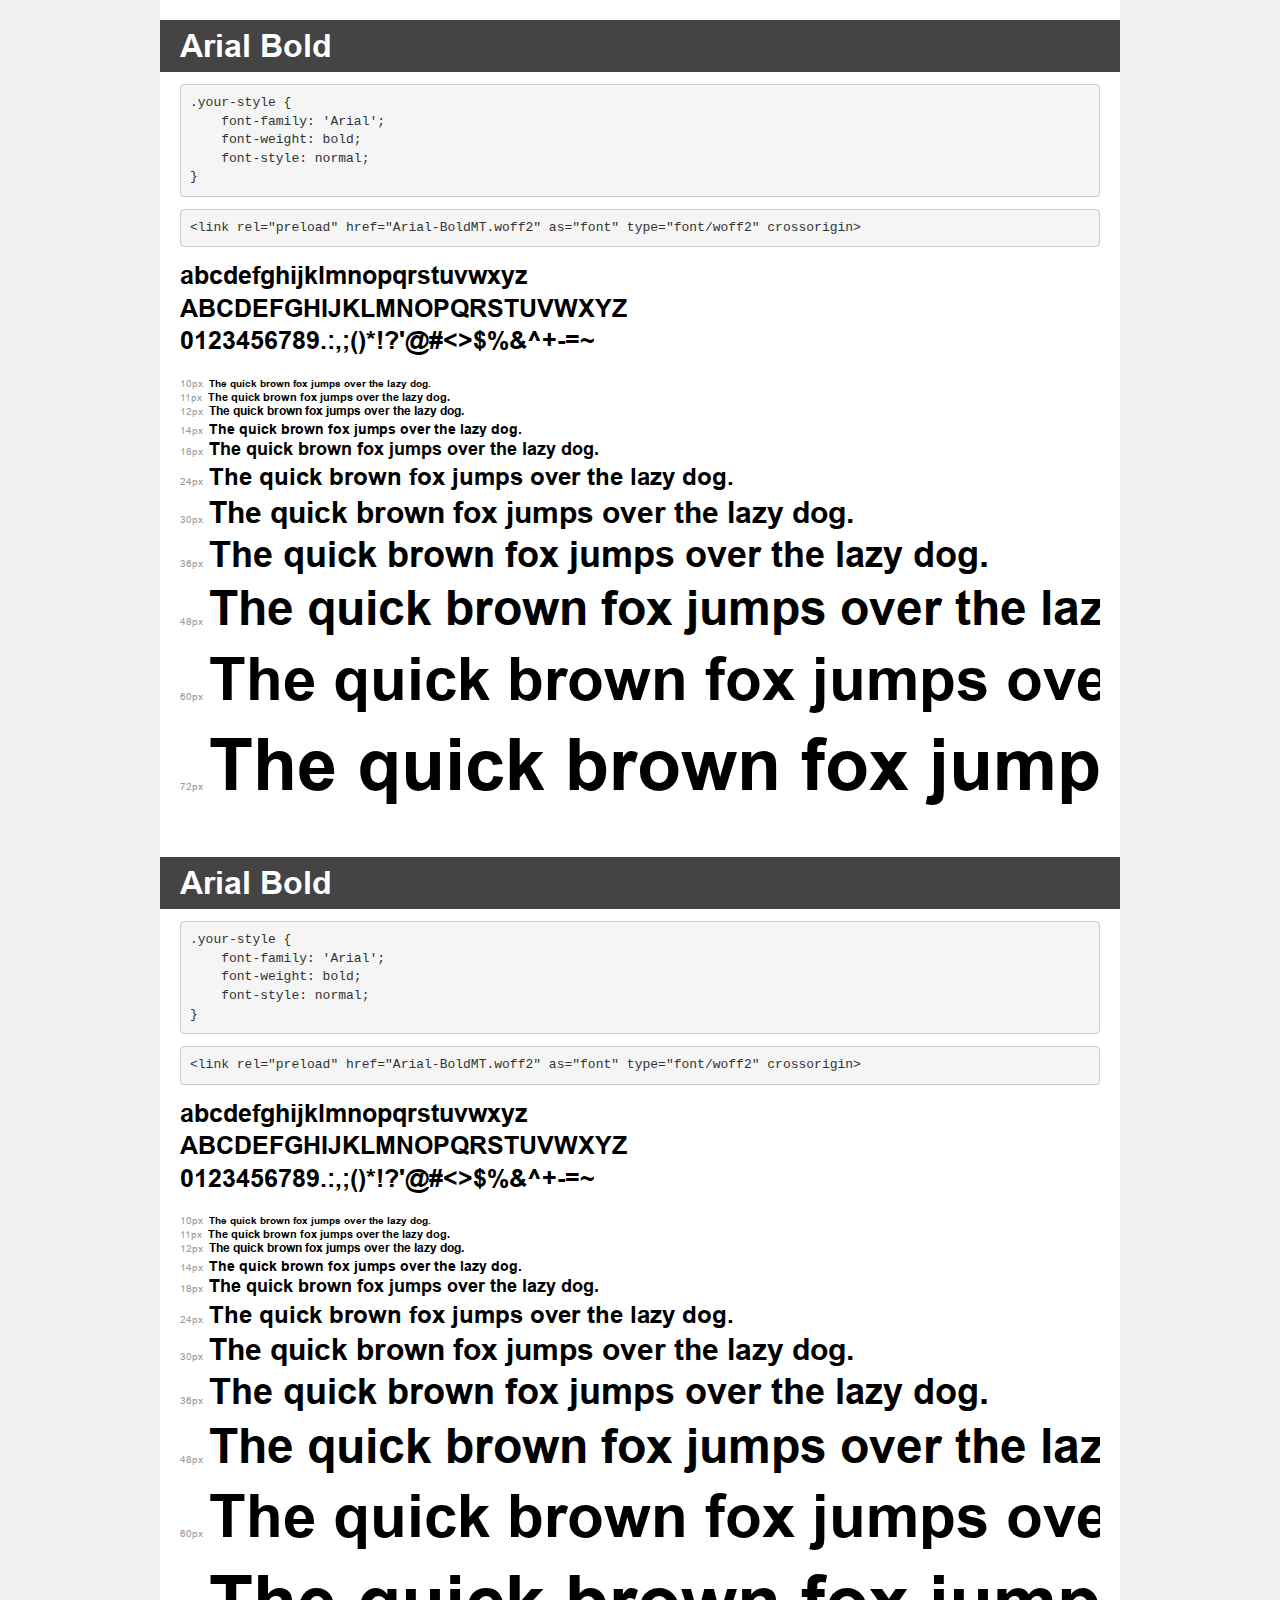
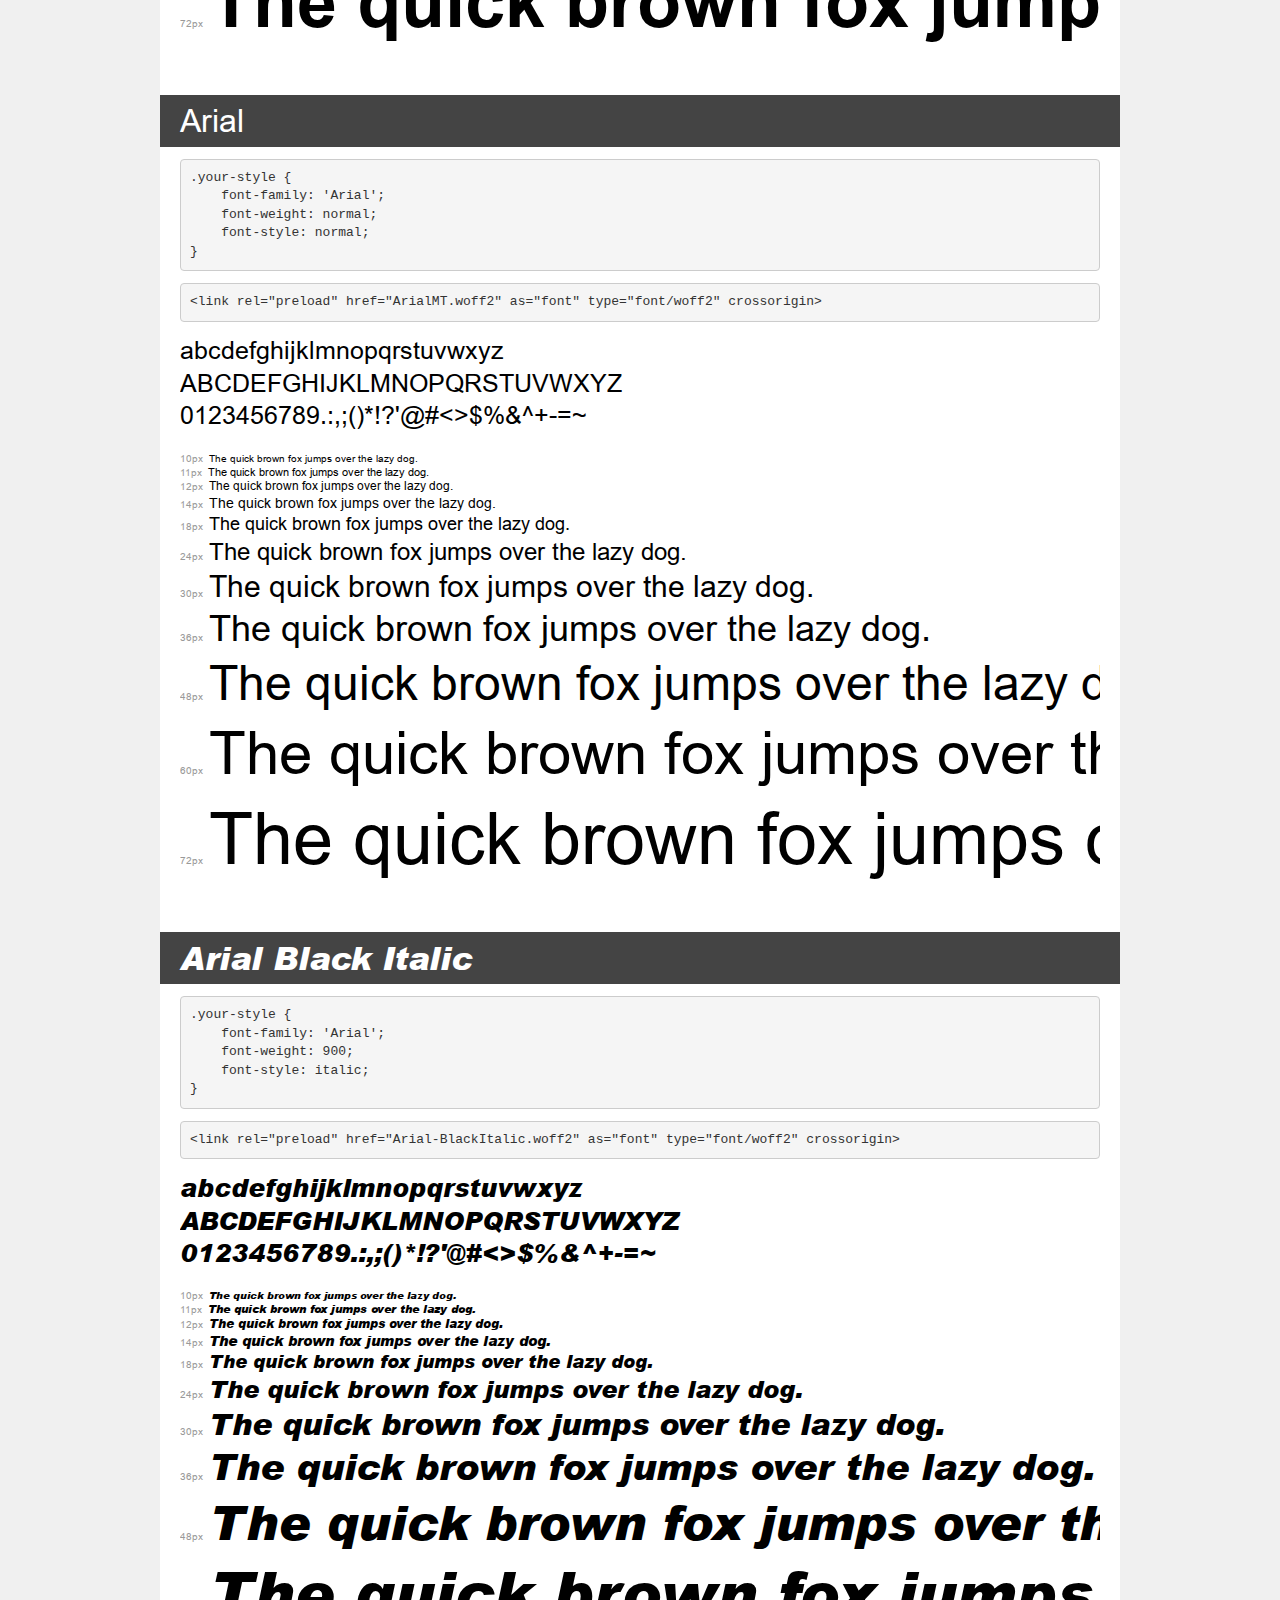
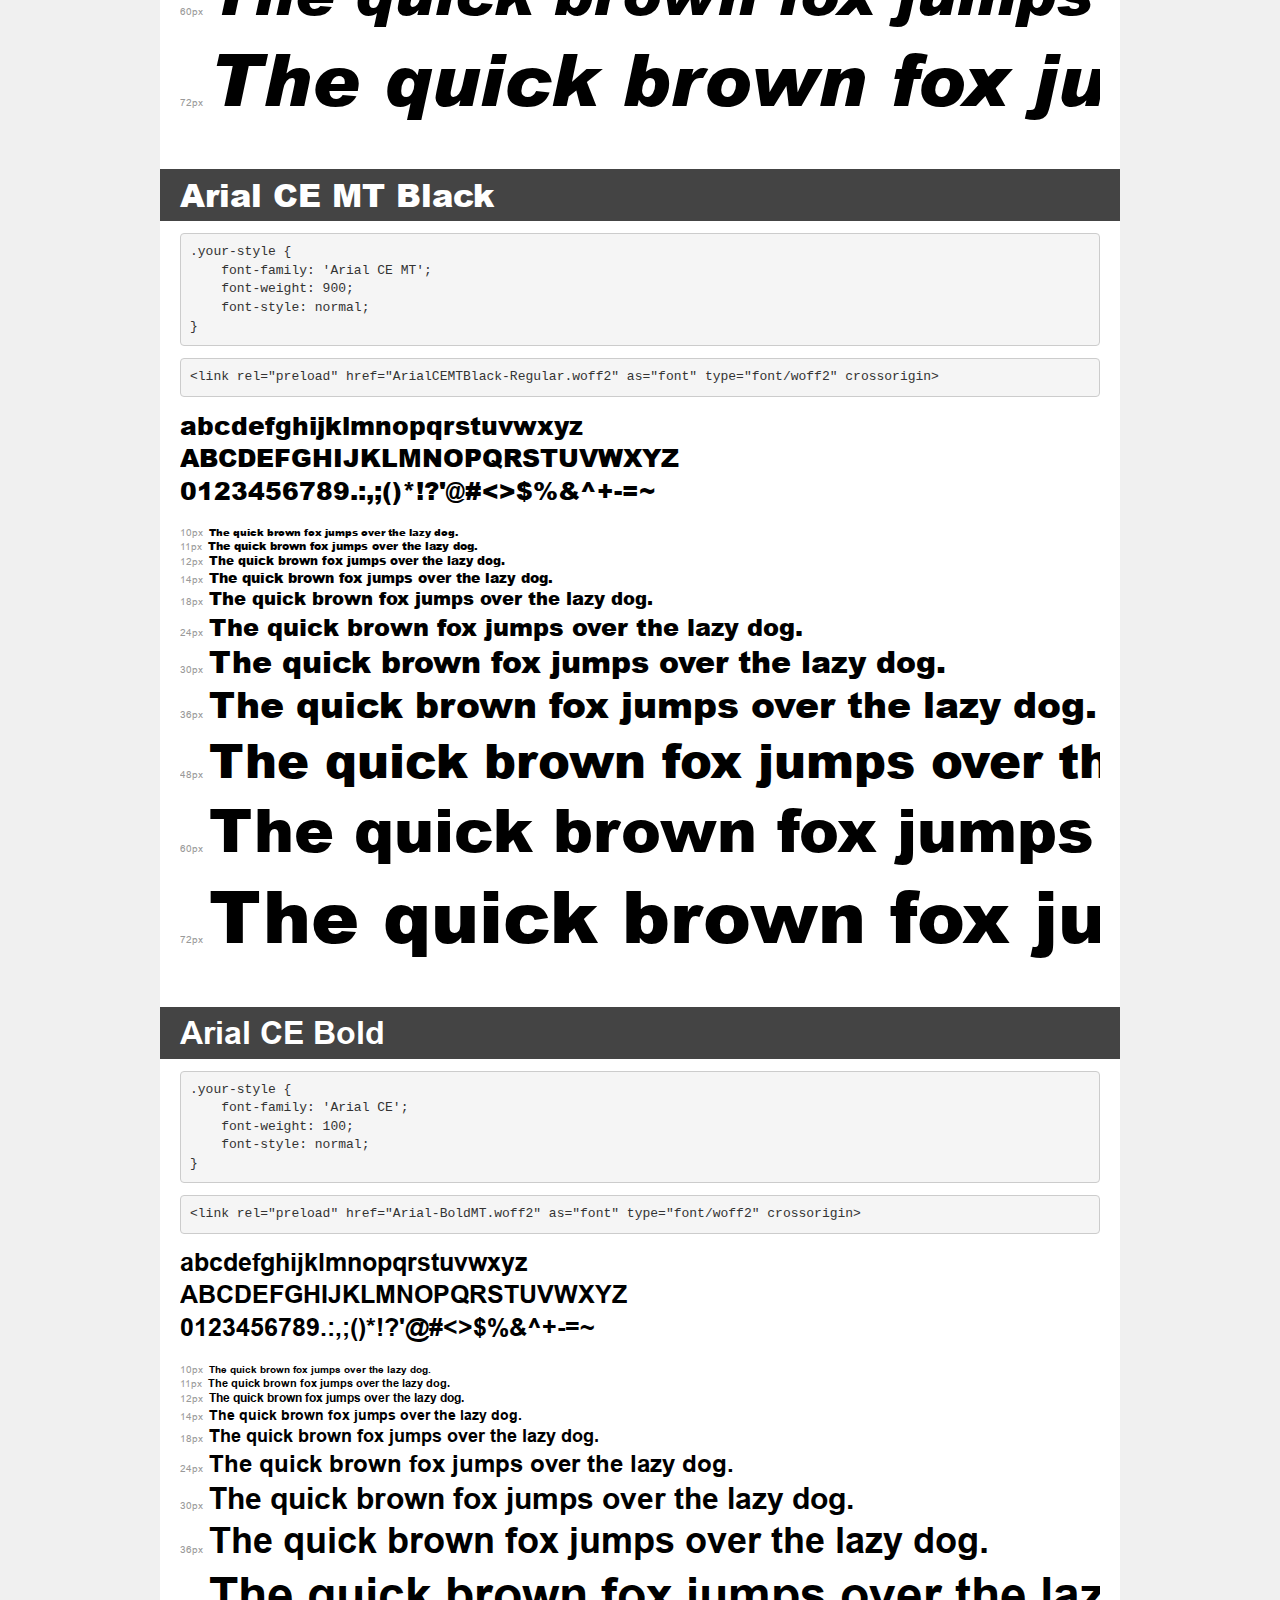
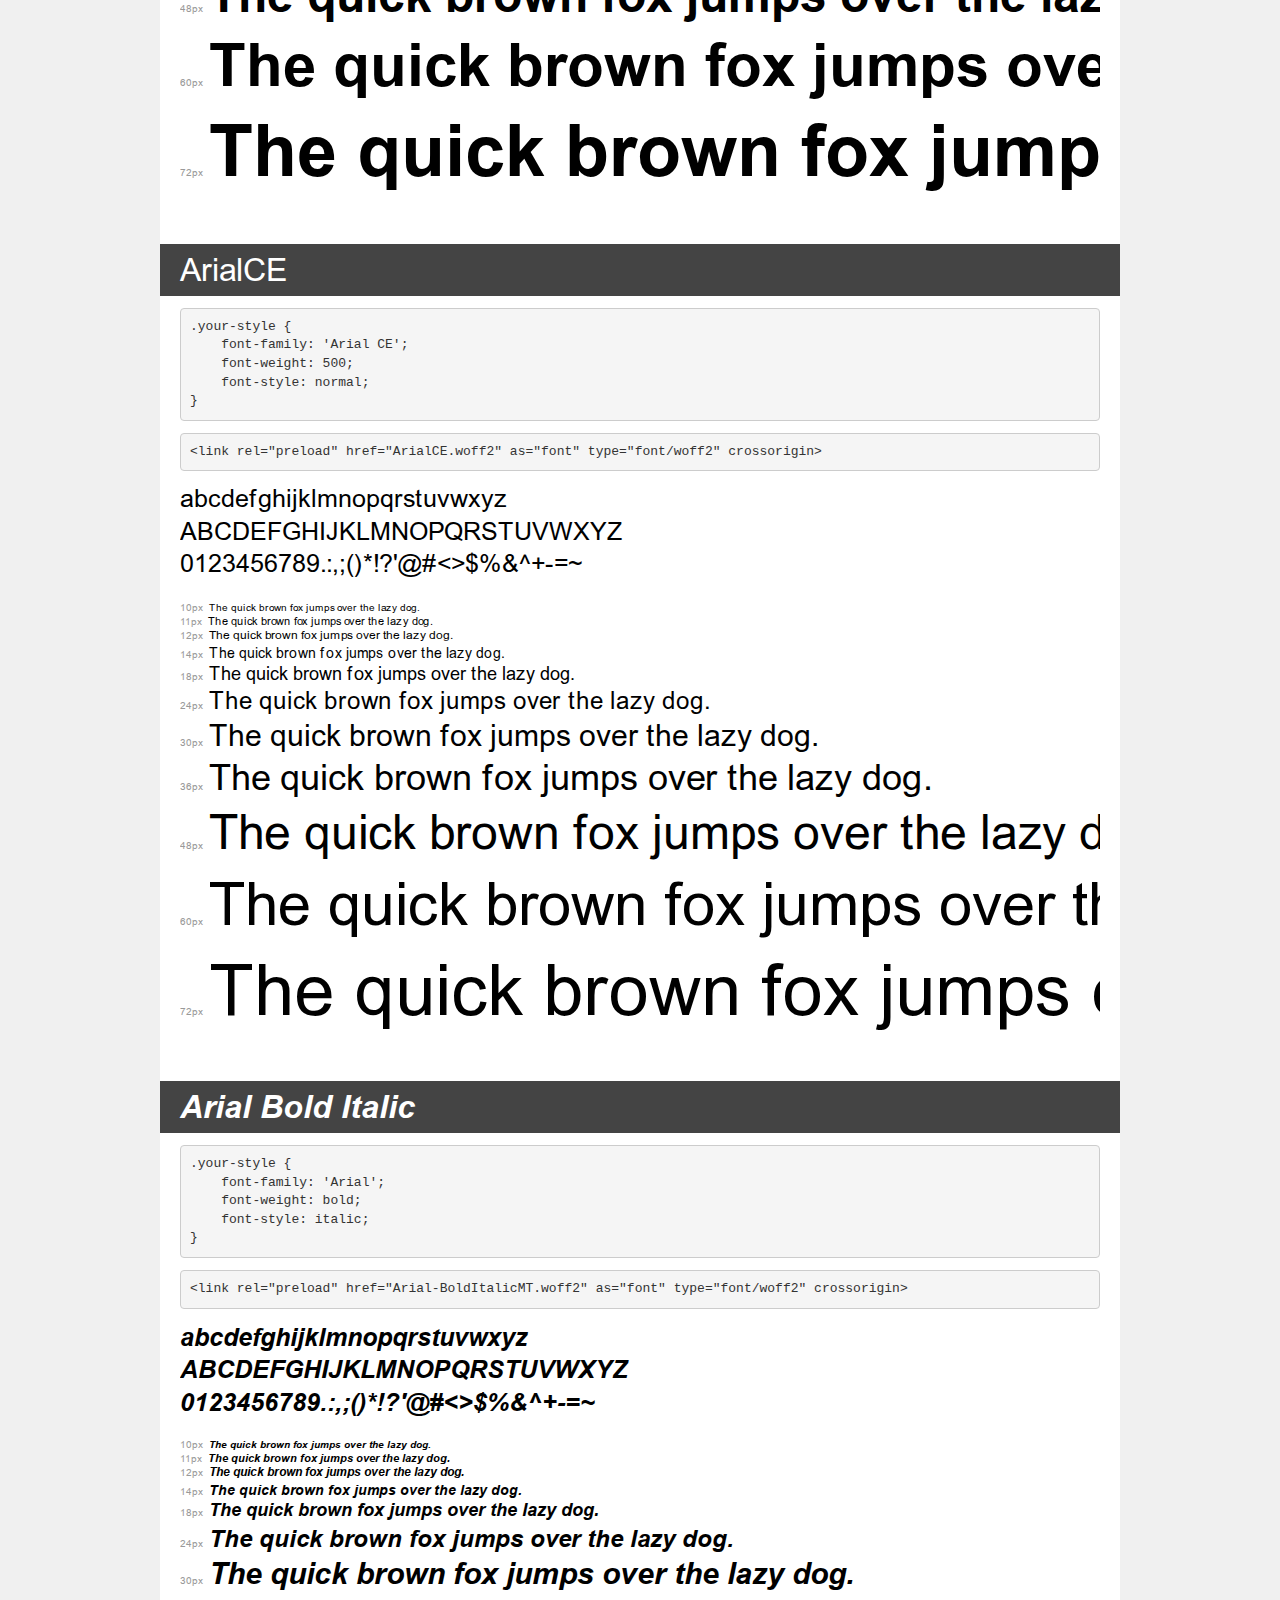
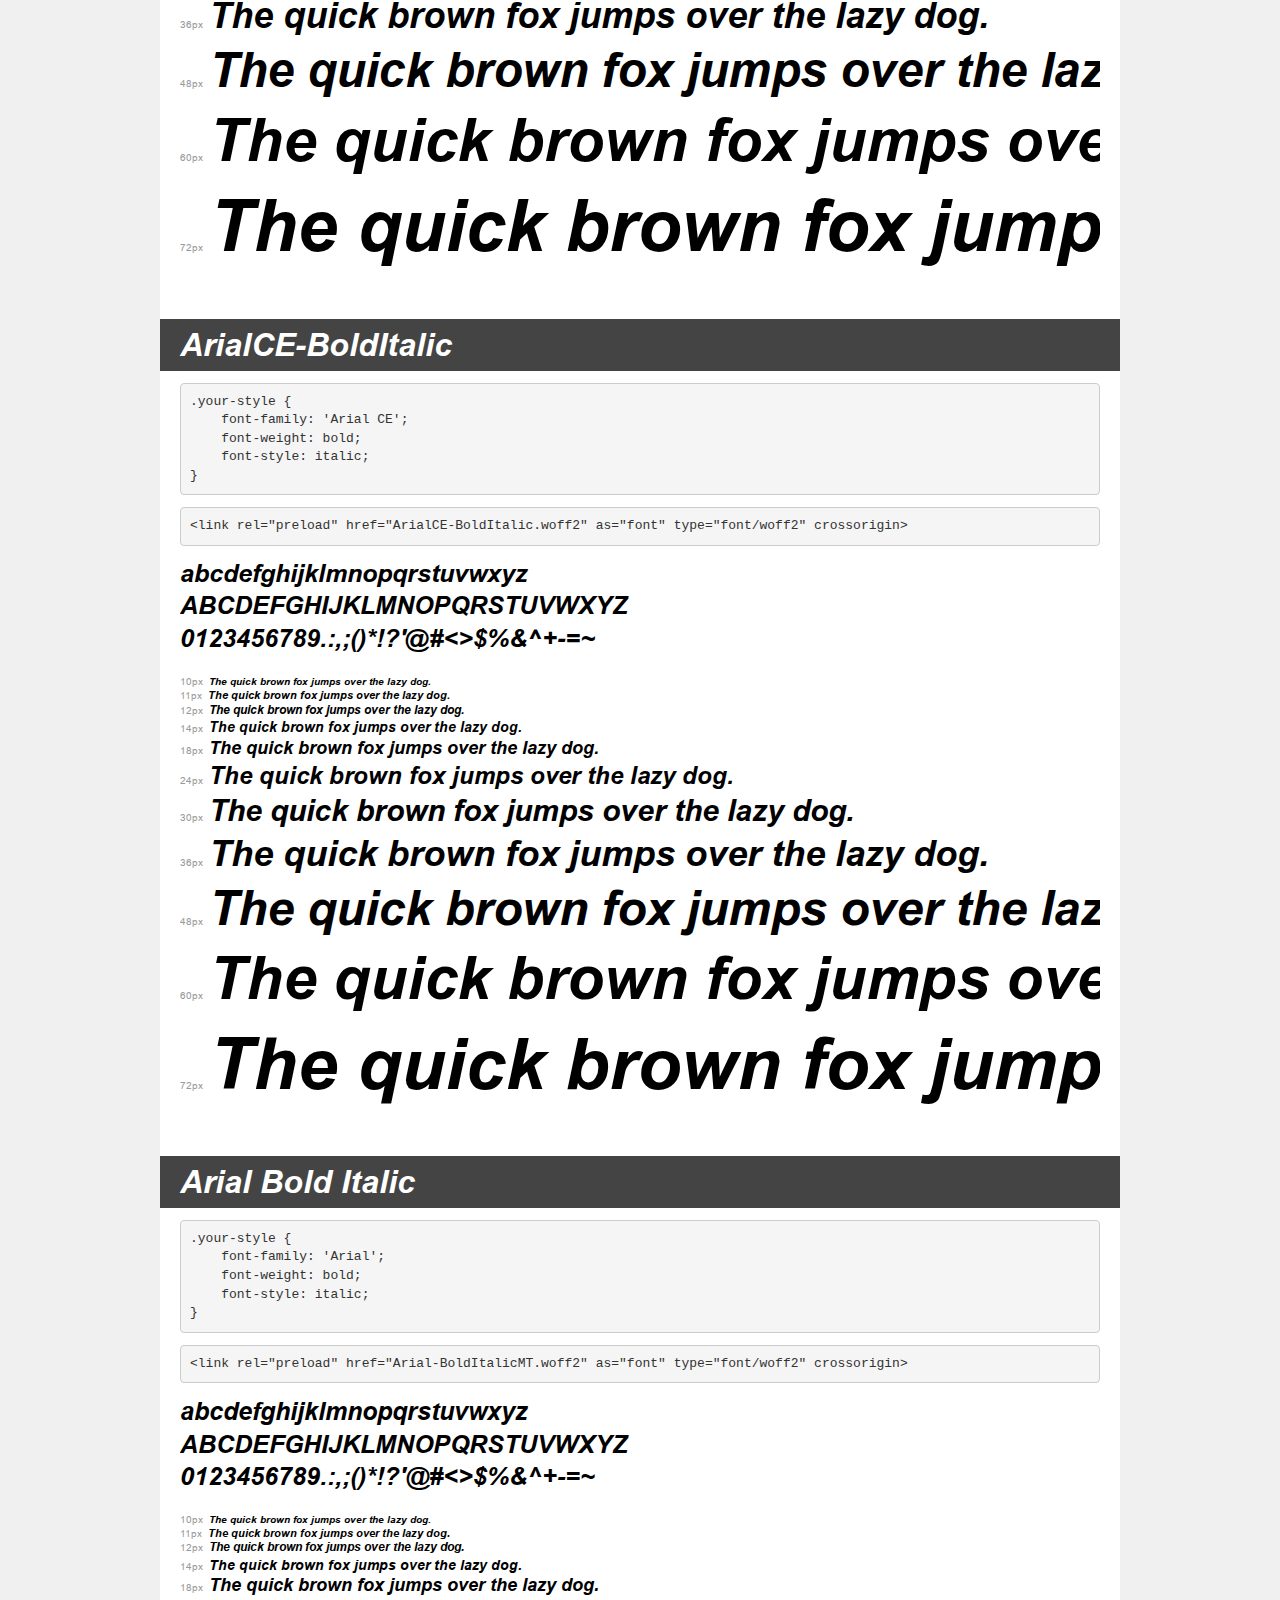
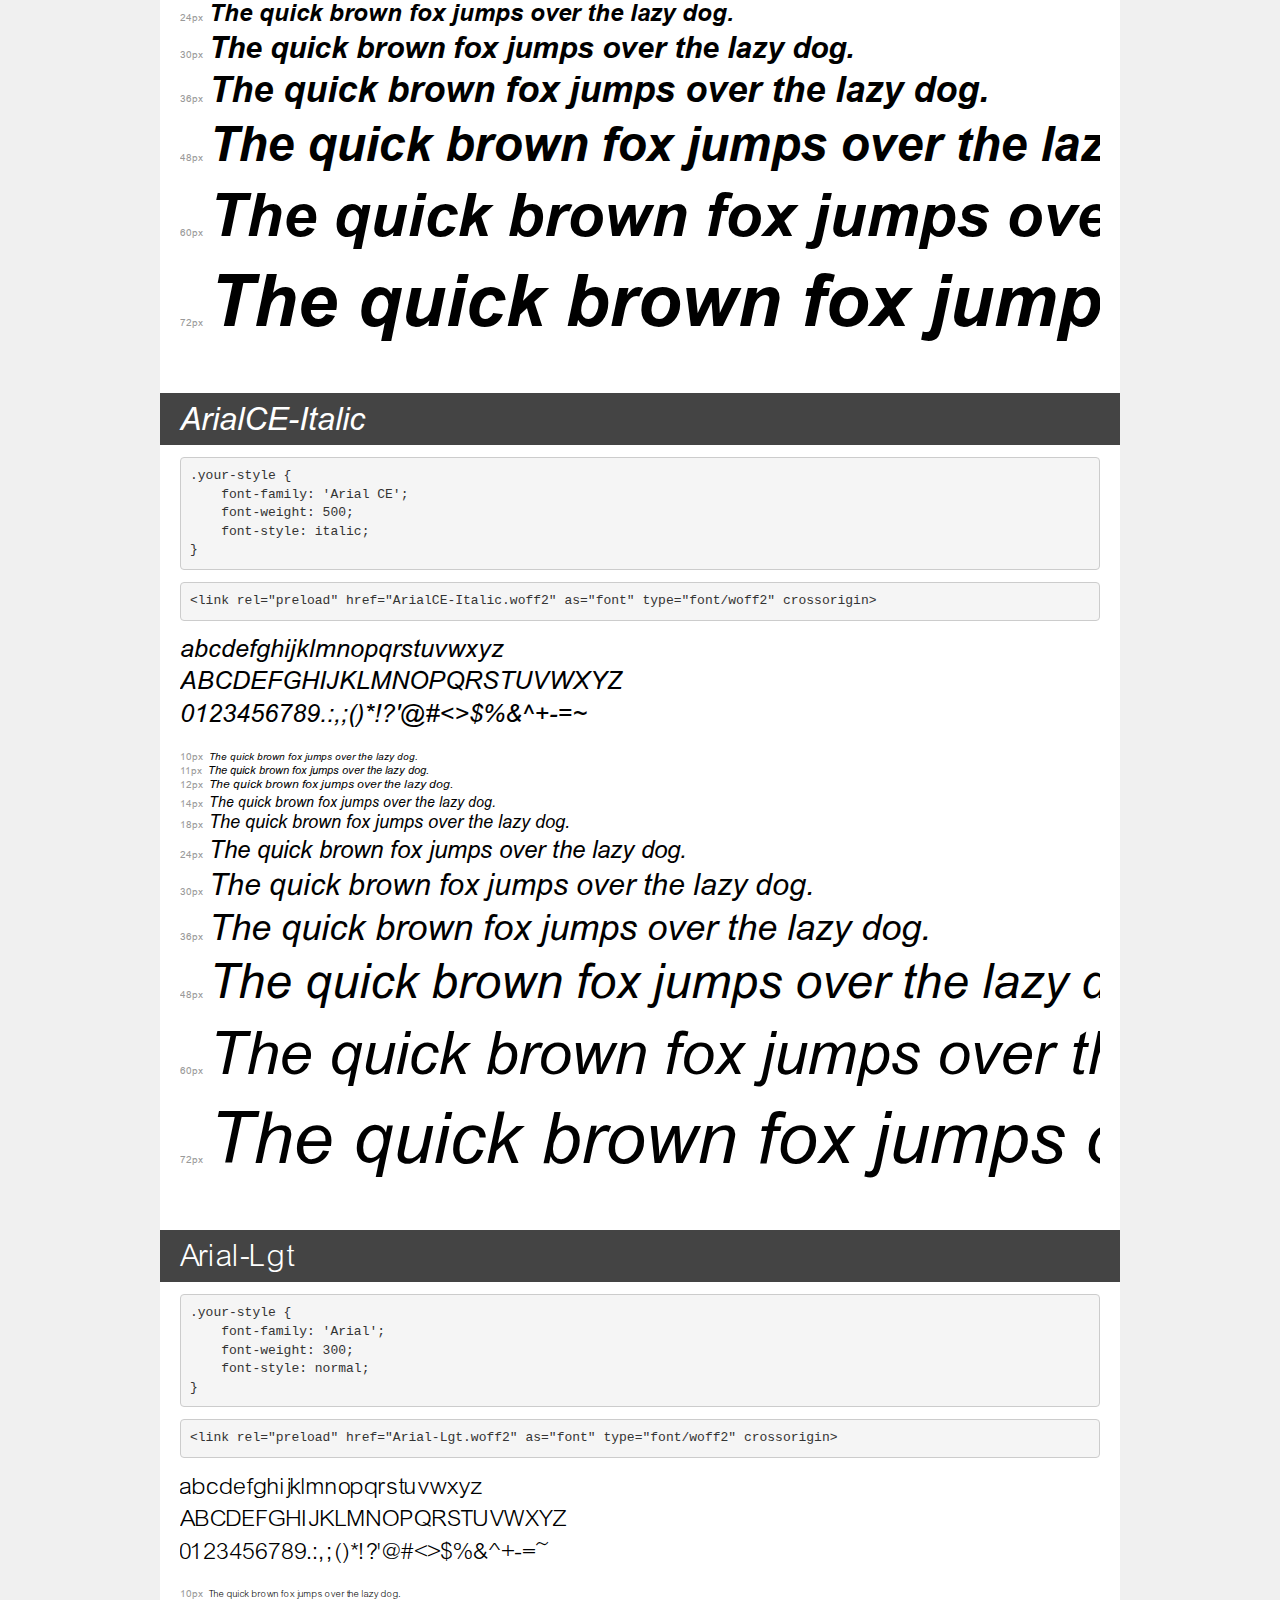
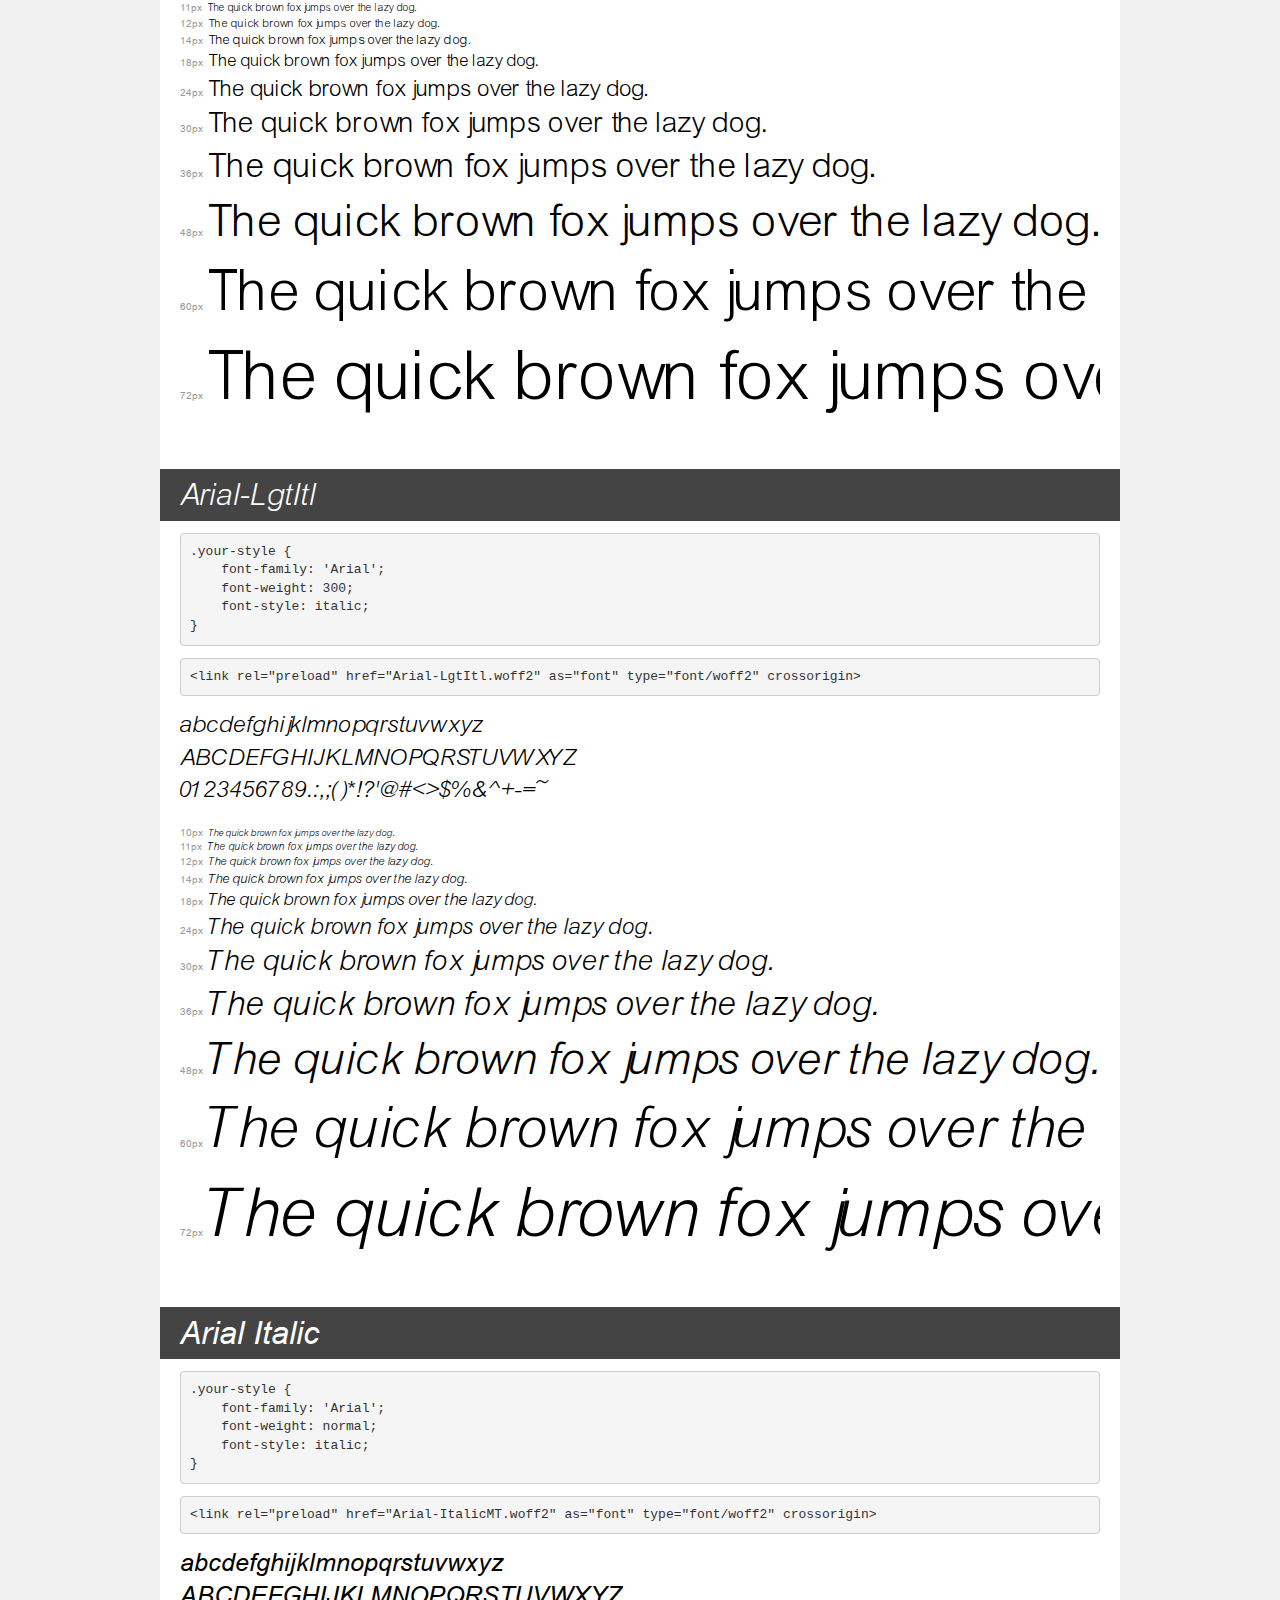
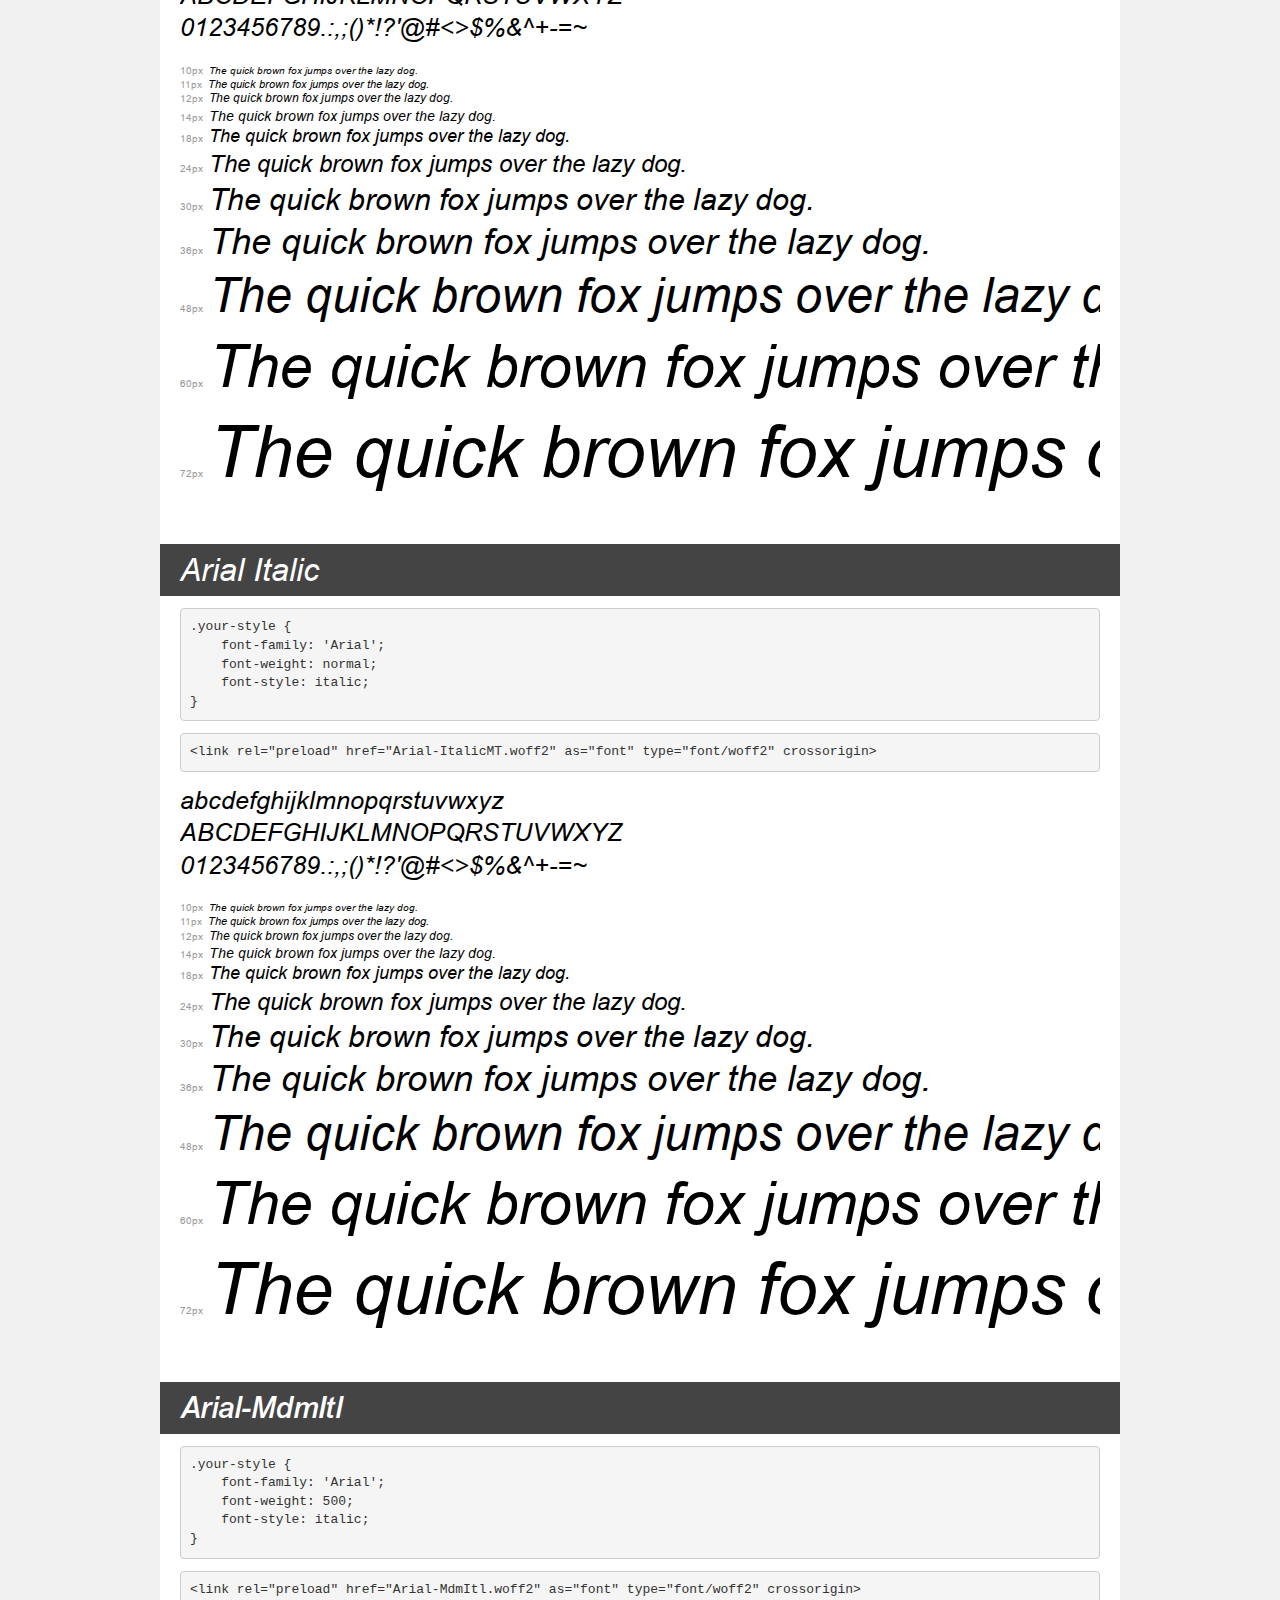
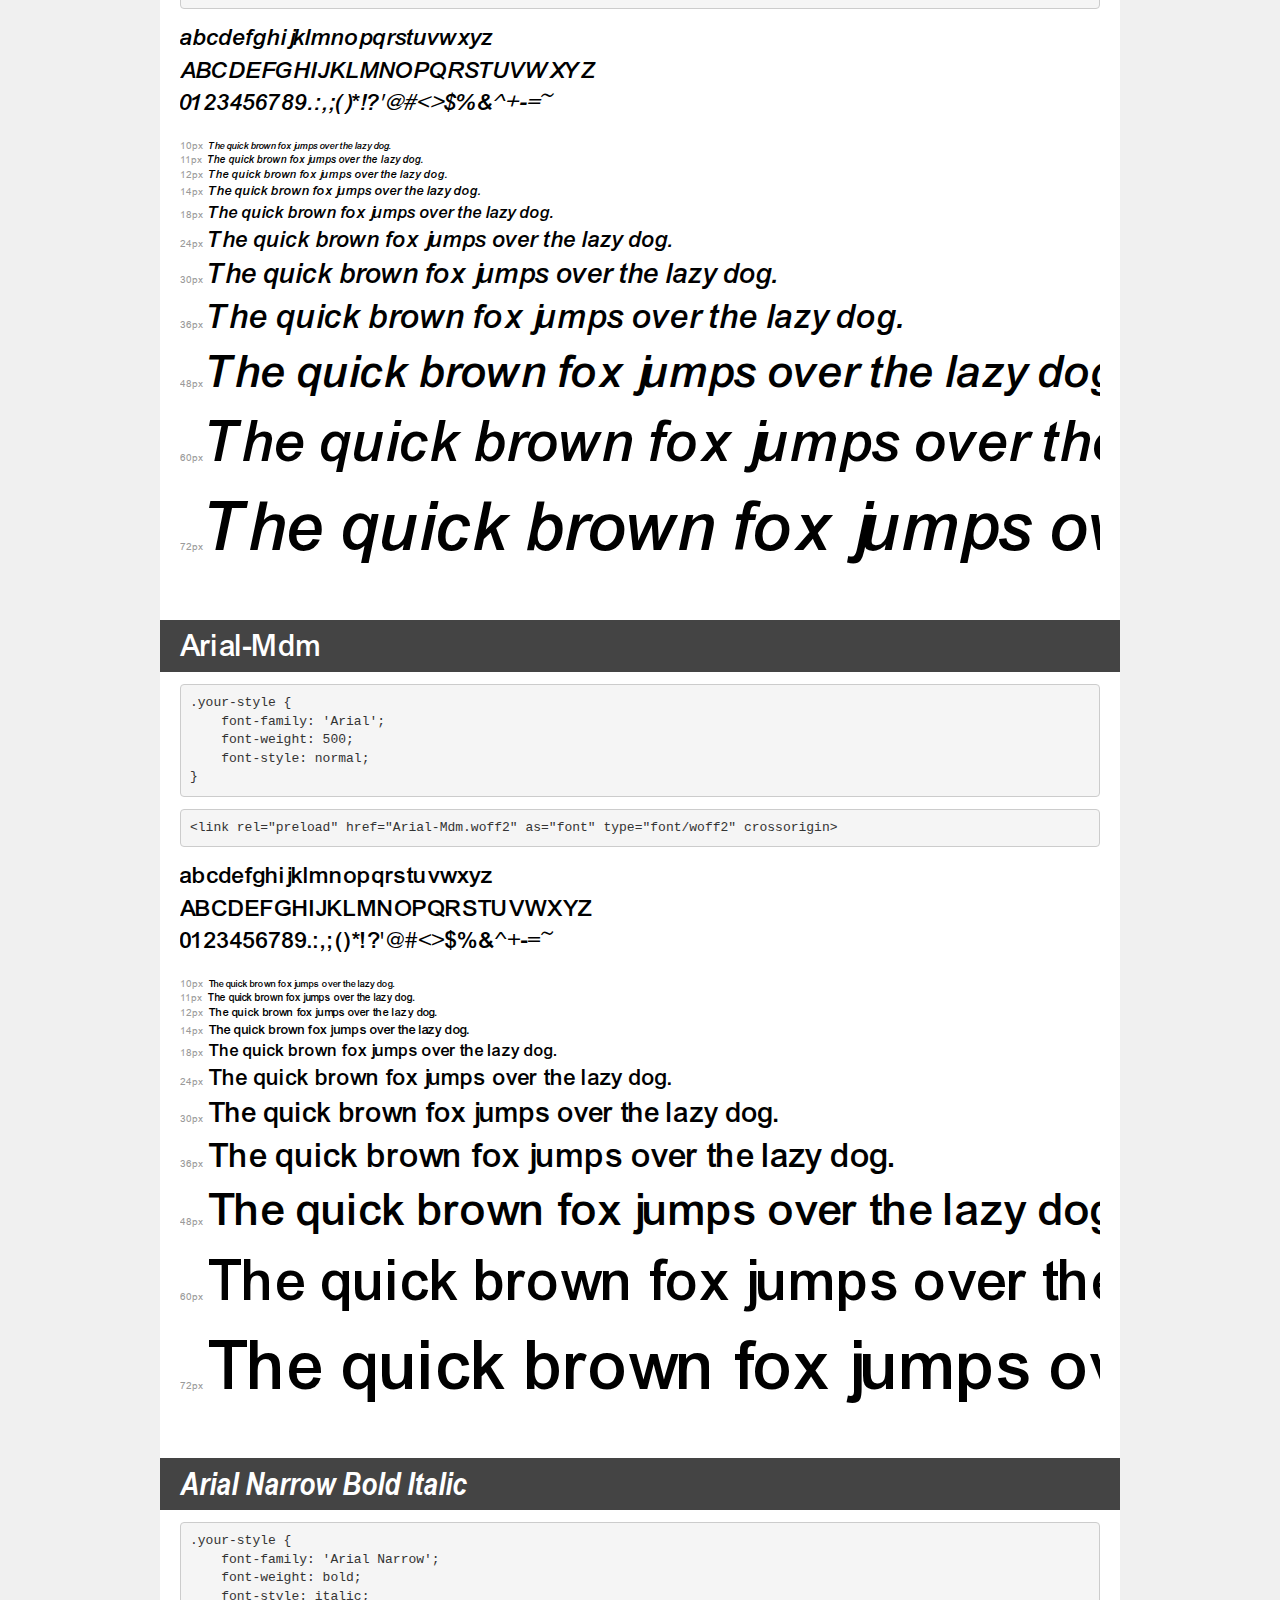
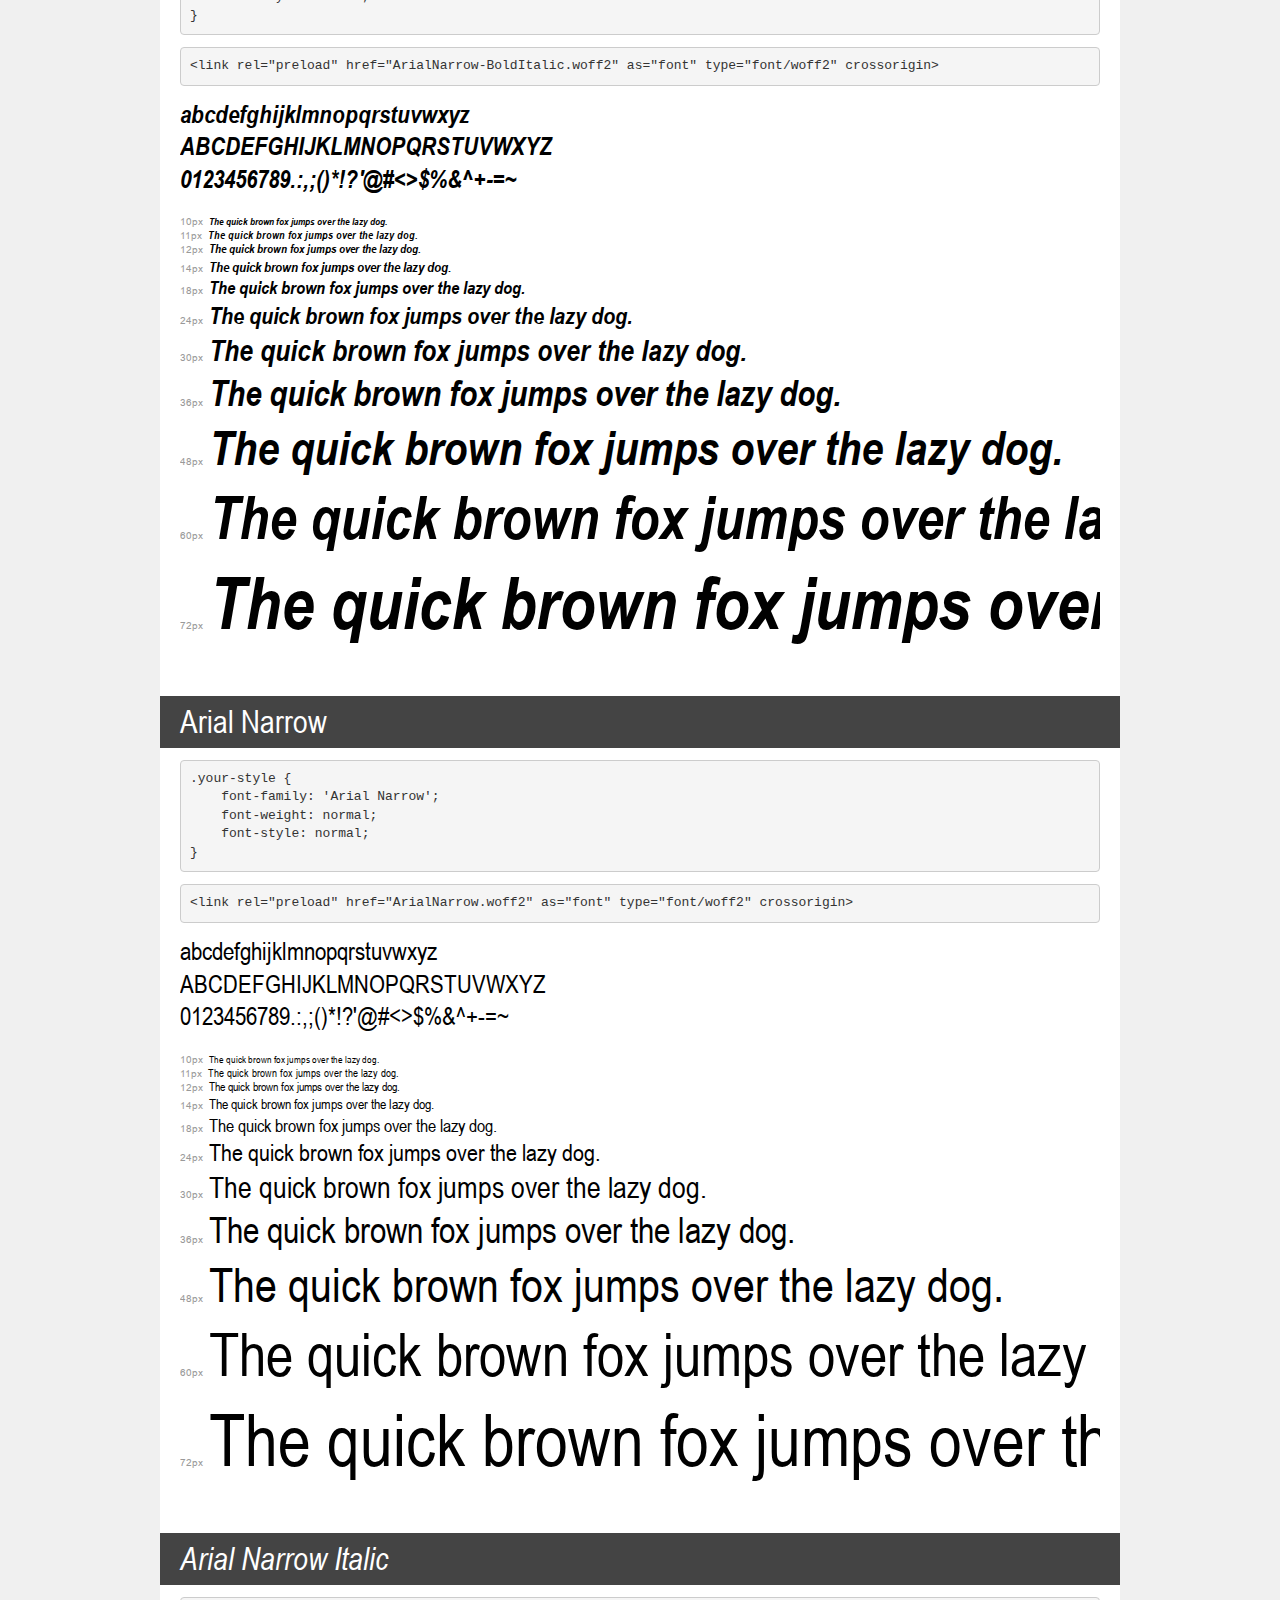
<file: app/assets/fonts/arial/demo.html>
<!DOCTYPE html>
<html lang="en">
<head>
    <meta charset="utf-8">
    <meta http-equiv="X-UA-Compatible" content="IE=edge">
    <meta name="viewport" content="width=device-width, initial-scale=1">
    <meta name="robots" content="noindex, noarchive">
    <meta name="format-detection" content="telephone=no">
    <title>Transfonter demo</title>
    <link href="stylesheet.css" rel="stylesheet">
    <style>
        /*
        http://meyerweb.com/eric/tools/css/reset/
        v2.0 | 20110126
        License: none (public domain)
        */
        html, body, div, span, applet, object, iframe,
        h1, h2, h3, h4, h5, h6, p, blockquote, pre,
        a, abbr, acronym, address, big, cite, code,
        del, dfn, em, img, ins, kbd, q, s, samp,
        small, strike, strong, sub, sup, tt, var,
        b, u, i, center,
        dl, dt, dd, ol, ul, li,
        fieldset, form, label, legend,
        table, caption, tbody, tfoot, thead, tr, th, td,
        article, aside, canvas, details, embed,
        figure, figcaption, footer, header, hgroup,
        menu, nav, output, ruby, section, summary,
        time, mark, audio, video {
            margin: 0;
            padding: 0;
            border: 0;
            font-size: 100%;
            font: inherit;
            vertical-align: baseline;
        }
        /* HTML5 display-role reset for older browsers */
        article, aside, details, figcaption, figure,
        footer, header, hgroup, menu, nav, section {
            display: block;
        }
        body {
            line-height: 1;
        }
        ol, ul {
            list-style: none;
        }
        blockquote, q {
            quotes: none;
        }
        blockquote:before, blockquote:after,
        q:before, q:after {
            content: '';
            content: none;
        }
        table {
            border-collapse: collapse;
            border-spacing: 0;
        }
        /* demo styles */
        body {
            background: #f0f0f0;
            color: #000;
        }
        .page {
            background: #fff;
            width: 920px;
            margin: 0 auto;
            padding: 20px 20px 0 20px;
            overflow: hidden;
        }
        .font-container {
            overflow-x: auto;
            overflow-y: hidden;
            margin-bottom: 40px;
            line-height: 1.3;
            white-space: nowrap;
            padding-bottom: 5px;
        }
        h1 {
            position: relative;
            background: #444;
            font-size: 32px;
            color: #fff;
            padding: 10px 20px;
            margin: 0 -20px 12px -20px;
        }
        .letters {
            font-size: 25px;
            margin-bottom: 20px;
        }
        .s10:before {
            content: '10px';
        }
        .s11:before {
            content: '11px';
        }
        .s12:before {
            content: '12px';
        }
        .s14:before {
            content: '14px';
        }
        .s18:before {
            content: '18px';
        }
        .s24:before {
            content: '24px';
        }
        .s30:before {
            content: '30px';
        }
        .s36:before {
            content: '36px';
        }
        .s48:before {
            content: '48px';
        }
        .s60:before {
            content: '60px';
        }
        .s72:before {
            content: '72px';
        }
        .s10:before, .s11:before, .s12:before, .s14:before,
        .s18:before, .s24:before, .s30:before, .s36:before,
        .s48:before, .s60:before, .s72:before {
            font-family: Arial, sans-serif;
            font-size: 10px;
            font-weight: normal;
            font-style: normal;
            color: #999;
            padding-right: 6px;
        }
        pre {
            display: block;
            padding: 9px;
            margin: 0 0 12px;
            font-family: Monaco, Menlo, Consolas, "Courier New", monospace;
            font-size: 13px;
            line-height: 1.428571429;
            color: #333;
            font-weight: normal;
            font-style: normal;
            background-color: #f5f5f5;
            border: 1px solid #ccc;
            overflow-x: auto;
            border-radius: 4px;
        }
        /* responsive */
        @media (max-width: 959px) {
            .page {
                width: auto;
                margin: 0;
            }
        }
    </style>
</head>
<body>
<div class="page">
    <div class="demo">
        <h1 style="font-family: 'Arial'; font-weight: bold; font-style: normal;">Arial Bold</h1>
        <pre title="Usage">.your-style {
    font-family: 'Arial';
    font-weight: bold;
    font-style: normal;
}</pre>
        <pre title="Preload (optional)">
&lt;link rel=&quot;preload&quot; href=&quot;Arial-BoldMT.woff2&quot; as=&quot;font&quot; type=&quot;font/woff2&quot; crossorigin&gt;</pre>
        <div class="font-container" style="font-family: 'Arial'; font-weight: bold; font-style: normal;">
            <p class="letters">
                abcdefghijklmnopqrstuvwxyz<br>
ABCDEFGHIJKLMNOPQRSTUVWXYZ<br>
                0123456789.:,;()*!?'@#&lt;&gt;$%&^+-=~
            </p>
            <p class="s10" style="font-size: 10px;">The quick brown fox jumps over the lazy dog.</p>
            <p class="s11" style="font-size: 11px;">The quick brown fox jumps over the lazy dog.</p>
            <p class="s12" style="font-size: 12px;">The quick brown fox jumps over the lazy dog.</p>
            <p class="s14" style="font-size: 14px;">The quick brown fox jumps over the lazy dog.</p>
            <p class="s18" style="font-size: 18px;">The quick brown fox jumps over the lazy dog.</p>
            <p class="s24" style="font-size: 24px;">The quick brown fox jumps over the lazy dog.</p>
            <p class="s30" style="font-size: 30px;">The quick brown fox jumps over the lazy dog.</p>
            <p class="s36" style="font-size: 36px;">The quick brown fox jumps over the lazy dog.</p>
            <p class="s48" style="font-size: 48px;">The quick brown fox jumps over the lazy dog.</p>
            <p class="s60" style="font-size: 60px;">The quick brown fox jumps over the lazy dog.</p>
            <p class="s72" style="font-size: 72px;">The quick brown fox jumps over the lazy dog.</p>
        </div>
    </div>

    <div class="demo">
        <h1 style="font-family: 'Arial'; font-weight: bold; font-style: normal;">Arial Bold</h1>
        <pre title="Usage">.your-style {
    font-family: 'Arial';
    font-weight: bold;
    font-style: normal;
}</pre>
        <pre title="Preload (optional)">
&lt;link rel=&quot;preload&quot; href=&quot;Arial-BoldMT.woff2&quot; as=&quot;font&quot; type=&quot;font/woff2&quot; crossorigin&gt;</pre>
        <div class="font-container" style="font-family: 'Arial'; font-weight: bold; font-style: normal;">
            <p class="letters">
                abcdefghijklmnopqrstuvwxyz<br>
ABCDEFGHIJKLMNOPQRSTUVWXYZ<br>
                0123456789.:,;()*!?'@#&lt;&gt;$%&^+-=~
            </p>
            <p class="s10" style="font-size: 10px;">The quick brown fox jumps over the lazy dog.</p>
            <p class="s11" style="font-size: 11px;">The quick brown fox jumps over the lazy dog.</p>
            <p class="s12" style="font-size: 12px;">The quick brown fox jumps over the lazy dog.</p>
            <p class="s14" style="font-size: 14px;">The quick brown fox jumps over the lazy dog.</p>
            <p class="s18" style="font-size: 18px;">The quick brown fox jumps over the lazy dog.</p>
            <p class="s24" style="font-size: 24px;">The quick brown fox jumps over the lazy dog.</p>
            <p class="s30" style="font-size: 30px;">The quick brown fox jumps over the lazy dog.</p>
            <p class="s36" style="font-size: 36px;">The quick brown fox jumps over the lazy dog.</p>
            <p class="s48" style="font-size: 48px;">The quick brown fox jumps over the lazy dog.</p>
            <p class="s60" style="font-size: 60px;">The quick brown fox jumps over the lazy dog.</p>
            <p class="s72" style="font-size: 72px;">The quick brown fox jumps over the lazy dog.</p>
        </div>
    </div>

    <div class="demo">
        <h1 style="font-family: 'Arial'; font-weight: normal; font-style: normal;">Arial</h1>
        <pre title="Usage">.your-style {
    font-family: 'Arial';
    font-weight: normal;
    font-style: normal;
}</pre>
        <pre title="Preload (optional)">
&lt;link rel=&quot;preload&quot; href=&quot;ArialMT.woff2&quot; as=&quot;font&quot; type=&quot;font/woff2&quot; crossorigin&gt;</pre>
        <div class="font-container" style="font-family: 'Arial'; font-weight: normal; font-style: normal;">
            <p class="letters">
                abcdefghijklmnopqrstuvwxyz<br>
ABCDEFGHIJKLMNOPQRSTUVWXYZ<br>
                0123456789.:,;()*!?'@#&lt;&gt;$%&^+-=~
            </p>
            <p class="s10" style="font-size: 10px;">The quick brown fox jumps over the lazy dog.</p>
            <p class="s11" style="font-size: 11px;">The quick brown fox jumps over the lazy dog.</p>
            <p class="s12" style="font-size: 12px;">The quick brown fox jumps over the lazy dog.</p>
            <p class="s14" style="font-size: 14px;">The quick brown fox jumps over the lazy dog.</p>
            <p class="s18" style="font-size: 18px;">The quick brown fox jumps over the lazy dog.</p>
            <p class="s24" style="font-size: 24px;">The quick brown fox jumps over the lazy dog.</p>
            <p class="s30" style="font-size: 30px;">The quick brown fox jumps over the lazy dog.</p>
            <p class="s36" style="font-size: 36px;">The quick brown fox jumps over the lazy dog.</p>
            <p class="s48" style="font-size: 48px;">The quick brown fox jumps over the lazy dog.</p>
            <p class="s60" style="font-size: 60px;">The quick brown fox jumps over the lazy dog.</p>
            <p class="s72" style="font-size: 72px;">The quick brown fox jumps over the lazy dog.</p>
        </div>
    </div>

    <div class="demo">
        <h1 style="font-family: 'Arial'; font-weight: 900; font-style: italic;">Arial Black Italic</h1>
        <pre title="Usage">.your-style {
    font-family: 'Arial';
    font-weight: 900;
    font-style: italic;
}</pre>
        <pre title="Preload (optional)">
&lt;link rel=&quot;preload&quot; href=&quot;Arial-BlackItalic.woff2&quot; as=&quot;font&quot; type=&quot;font/woff2&quot; crossorigin&gt;</pre>
        <div class="font-container" style="font-family: 'Arial'; font-weight: 900; font-style: italic;">
            <p class="letters">
                abcdefghijklmnopqrstuvwxyz<br>
ABCDEFGHIJKLMNOPQRSTUVWXYZ<br>
                0123456789.:,;()*!?'@#&lt;&gt;$%&^+-=~
            </p>
            <p class="s10" style="font-size: 10px;">The quick brown fox jumps over the lazy dog.</p>
            <p class="s11" style="font-size: 11px;">The quick brown fox jumps over the lazy dog.</p>
            <p class="s12" style="font-size: 12px;">The quick brown fox jumps over the lazy dog.</p>
            <p class="s14" style="font-size: 14px;">The quick brown fox jumps over the lazy dog.</p>
            <p class="s18" style="font-size: 18px;">The quick brown fox jumps over the lazy dog.</p>
            <p class="s24" style="font-size: 24px;">The quick brown fox jumps over the lazy dog.</p>
            <p class="s30" style="font-size: 30px;">The quick brown fox jumps over the lazy dog.</p>
            <p class="s36" style="font-size: 36px;">The quick brown fox jumps over the lazy dog.</p>
            <p class="s48" style="font-size: 48px;">The quick brown fox jumps over the lazy dog.</p>
            <p class="s60" style="font-size: 60px;">The quick brown fox jumps over the lazy dog.</p>
            <p class="s72" style="font-size: 72px;">The quick brown fox jumps over the lazy dog.</p>
        </div>
    </div>

    <div class="demo">
        <h1 style="font-family: 'Arial CE MT'; font-weight: 900; font-style: normal;">Arial CE MT Black</h1>
        <pre title="Usage">.your-style {
    font-family: 'Arial CE MT';
    font-weight: 900;
    font-style: normal;
}</pre>
        <pre title="Preload (optional)">
&lt;link rel=&quot;preload&quot; href=&quot;ArialCEMTBlack-Regular.woff2&quot; as=&quot;font&quot; type=&quot;font/woff2&quot; crossorigin&gt;</pre>
        <div class="font-container" style="font-family: 'Arial CE MT'; font-weight: 900; font-style: normal;">
            <p class="letters">
                abcdefghijklmnopqrstuvwxyz<br>
ABCDEFGHIJKLMNOPQRSTUVWXYZ<br>
                0123456789.:,;()*!?'@#&lt;&gt;$%&^+-=~
            </p>
            <p class="s10" style="font-size: 10px;">The quick brown fox jumps over the lazy dog.</p>
            <p class="s11" style="font-size: 11px;">The quick brown fox jumps over the lazy dog.</p>
            <p class="s12" style="font-size: 12px;">The quick brown fox jumps over the lazy dog.</p>
            <p class="s14" style="font-size: 14px;">The quick brown fox jumps over the lazy dog.</p>
            <p class="s18" style="font-size: 18px;">The quick brown fox jumps over the lazy dog.</p>
            <p class="s24" style="font-size: 24px;">The quick brown fox jumps over the lazy dog.</p>
            <p class="s30" style="font-size: 30px;">The quick brown fox jumps over the lazy dog.</p>
            <p class="s36" style="font-size: 36px;">The quick brown fox jumps over the lazy dog.</p>
            <p class="s48" style="font-size: 48px;">The quick brown fox jumps over the lazy dog.</p>
            <p class="s60" style="font-size: 60px;">The quick brown fox jumps over the lazy dog.</p>
            <p class="s72" style="font-size: 72px;">The quick brown fox jumps over the lazy dog.</p>
        </div>
    </div>

    <div class="demo">
        <h1 style="font-family: 'Arial CE'; font-weight: 100; font-style: normal;">Arial CE Bold</h1>
        <pre title="Usage">.your-style {
    font-family: 'Arial CE';
    font-weight: 100;
    font-style: normal;
}</pre>
        <pre title="Preload (optional)">
&lt;link rel=&quot;preload&quot; href=&quot;Arial-BoldMT.woff2&quot; as=&quot;font&quot; type=&quot;font/woff2&quot; crossorigin&gt;</pre>
        <div class="font-container" style="font-family: 'Arial CE'; font-weight: 100; font-style: normal;">
            <p class="letters">
                abcdefghijklmnopqrstuvwxyz<br>
ABCDEFGHIJKLMNOPQRSTUVWXYZ<br>
                0123456789.:,;()*!?'@#&lt;&gt;$%&^+-=~
            </p>
            <p class="s10" style="font-size: 10px;">The quick brown fox jumps over the lazy dog.</p>
            <p class="s11" style="font-size: 11px;">The quick brown fox jumps over the lazy dog.</p>
            <p class="s12" style="font-size: 12px;">The quick brown fox jumps over the lazy dog.</p>
            <p class="s14" style="font-size: 14px;">The quick brown fox jumps over the lazy dog.</p>
            <p class="s18" style="font-size: 18px;">The quick brown fox jumps over the lazy dog.</p>
            <p class="s24" style="font-size: 24px;">The quick brown fox jumps over the lazy dog.</p>
            <p class="s30" style="font-size: 30px;">The quick brown fox jumps over the lazy dog.</p>
            <p class="s36" style="font-size: 36px;">The quick brown fox jumps over the lazy dog.</p>
            <p class="s48" style="font-size: 48px;">The quick brown fox jumps over the lazy dog.</p>
            <p class="s60" style="font-size: 60px;">The quick brown fox jumps over the lazy dog.</p>
            <p class="s72" style="font-size: 72px;">The quick brown fox jumps over the lazy dog.</p>
        </div>
    </div>

    <div class="demo">
        <h1 style="font-family: 'Arial CE'; font-weight: 500; font-style: normal;">ArialCE</h1>
        <pre title="Usage">.your-style {
    font-family: 'Arial CE';
    font-weight: 500;
    font-style: normal;
}</pre>
        <pre title="Preload (optional)">
&lt;link rel=&quot;preload&quot; href=&quot;ArialCE.woff2&quot; as=&quot;font&quot; type=&quot;font/woff2&quot; crossorigin&gt;</pre>
        <div class="font-container" style="font-family: 'Arial CE'; font-weight: 500; font-style: normal;">
            <p class="letters">
                abcdefghijklmnopqrstuvwxyz<br>
ABCDEFGHIJKLMNOPQRSTUVWXYZ<br>
                0123456789.:,;()*!?'@#&lt;&gt;$%&^+-=~
            </p>
            <p class="s10" style="font-size: 10px;">The quick brown fox jumps over the lazy dog.</p>
            <p class="s11" style="font-size: 11px;">The quick brown fox jumps over the lazy dog.</p>
            <p class="s12" style="font-size: 12px;">The quick brown fox jumps over the lazy dog.</p>
            <p class="s14" style="font-size: 14px;">The quick brown fox jumps over the lazy dog.</p>
            <p class="s18" style="font-size: 18px;">The quick brown fox jumps over the lazy dog.</p>
            <p class="s24" style="font-size: 24px;">The quick brown fox jumps over the lazy dog.</p>
            <p class="s30" style="font-size: 30px;">The quick brown fox jumps over the lazy dog.</p>
            <p class="s36" style="font-size: 36px;">The quick brown fox jumps over the lazy dog.</p>
            <p class="s48" style="font-size: 48px;">The quick brown fox jumps over the lazy dog.</p>
            <p class="s60" style="font-size: 60px;">The quick brown fox jumps over the lazy dog.</p>
            <p class="s72" style="font-size: 72px;">The quick brown fox jumps over the lazy dog.</p>
        </div>
    </div>

    <div class="demo">
        <h1 style="font-family: 'Arial'; font-weight: bold; font-style: italic;">Arial Bold Italic</h1>
        <pre title="Usage">.your-style {
    font-family: 'Arial';
    font-weight: bold;
    font-style: italic;
}</pre>
        <pre title="Preload (optional)">
&lt;link rel=&quot;preload&quot; href=&quot;Arial-BoldItalicMT.woff2&quot; as=&quot;font&quot; type=&quot;font/woff2&quot; crossorigin&gt;</pre>
        <div class="font-container" style="font-family: 'Arial'; font-weight: bold; font-style: italic;">
            <p class="letters">
                abcdefghijklmnopqrstuvwxyz<br>
ABCDEFGHIJKLMNOPQRSTUVWXYZ<br>
                0123456789.:,;()*!?'@#&lt;&gt;$%&^+-=~
            </p>
            <p class="s10" style="font-size: 10px;">The quick brown fox jumps over the lazy dog.</p>
            <p class="s11" style="font-size: 11px;">The quick brown fox jumps over the lazy dog.</p>
            <p class="s12" style="font-size: 12px;">The quick brown fox jumps over the lazy dog.</p>
            <p class="s14" style="font-size: 14px;">The quick brown fox jumps over the lazy dog.</p>
            <p class="s18" style="font-size: 18px;">The quick brown fox jumps over the lazy dog.</p>
            <p class="s24" style="font-size: 24px;">The quick brown fox jumps over the lazy dog.</p>
            <p class="s30" style="font-size: 30px;">The quick brown fox jumps over the lazy dog.</p>
            <p class="s36" style="font-size: 36px;">The quick brown fox jumps over the lazy dog.</p>
            <p class="s48" style="font-size: 48px;">The quick brown fox jumps over the lazy dog.</p>
            <p class="s60" style="font-size: 60px;">The quick brown fox jumps over the lazy dog.</p>
            <p class="s72" style="font-size: 72px;">The quick brown fox jumps over the lazy dog.</p>
        </div>
    </div>

    <div class="demo">
        <h1 style="font-family: 'Arial CE'; font-weight: bold; font-style: italic;">ArialCE-BoldItalic</h1>
        <pre title="Usage">.your-style {
    font-family: 'Arial CE';
    font-weight: bold;
    font-style: italic;
}</pre>
        <pre title="Preload (optional)">
&lt;link rel=&quot;preload&quot; href=&quot;ArialCE-BoldItalic.woff2&quot; as=&quot;font&quot; type=&quot;font/woff2&quot; crossorigin&gt;</pre>
        <div class="font-container" style="font-family: 'Arial CE'; font-weight: bold; font-style: italic;">
            <p class="letters">
                abcdefghijklmnopqrstuvwxyz<br>
ABCDEFGHIJKLMNOPQRSTUVWXYZ<br>
                0123456789.:,;()*!?'@#&lt;&gt;$%&^+-=~
            </p>
            <p class="s10" style="font-size: 10px;">The quick brown fox jumps over the lazy dog.</p>
            <p class="s11" style="font-size: 11px;">The quick brown fox jumps over the lazy dog.</p>
            <p class="s12" style="font-size: 12px;">The quick brown fox jumps over the lazy dog.</p>
            <p class="s14" style="font-size: 14px;">The quick brown fox jumps over the lazy dog.</p>
            <p class="s18" style="font-size: 18px;">The quick brown fox jumps over the lazy dog.</p>
            <p class="s24" style="font-size: 24px;">The quick brown fox jumps over the lazy dog.</p>
            <p class="s30" style="font-size: 30px;">The quick brown fox jumps over the lazy dog.</p>
            <p class="s36" style="font-size: 36px;">The quick brown fox jumps over the lazy dog.</p>
            <p class="s48" style="font-size: 48px;">The quick brown fox jumps over the lazy dog.</p>
            <p class="s60" style="font-size: 60px;">The quick brown fox jumps over the lazy dog.</p>
            <p class="s72" style="font-size: 72px;">The quick brown fox jumps over the lazy dog.</p>
        </div>
    </div>

    <div class="demo">
        <h1 style="font-family: 'Arial'; font-weight: bold; font-style: italic;">Arial Bold Italic</h1>
        <pre title="Usage">.your-style {
    font-family: 'Arial';
    font-weight: bold;
    font-style: italic;
}</pre>
        <pre title="Preload (optional)">
&lt;link rel=&quot;preload&quot; href=&quot;Arial-BoldItalicMT.woff2&quot; as=&quot;font&quot; type=&quot;font/woff2&quot; crossorigin&gt;</pre>
        <div class="font-container" style="font-family: 'Arial'; font-weight: bold; font-style: italic;">
            <p class="letters">
                abcdefghijklmnopqrstuvwxyz<br>
ABCDEFGHIJKLMNOPQRSTUVWXYZ<br>
                0123456789.:,;()*!?'@#&lt;&gt;$%&^+-=~
            </p>
            <p class="s10" style="font-size: 10px;">The quick brown fox jumps over the lazy dog.</p>
            <p class="s11" style="font-size: 11px;">The quick brown fox jumps over the lazy dog.</p>
            <p class="s12" style="font-size: 12px;">The quick brown fox jumps over the lazy dog.</p>
            <p class="s14" style="font-size: 14px;">The quick brown fox jumps over the lazy dog.</p>
            <p class="s18" style="font-size: 18px;">The quick brown fox jumps over the lazy dog.</p>
            <p class="s24" style="font-size: 24px;">The quick brown fox jumps over the lazy dog.</p>
            <p class="s30" style="font-size: 30px;">The quick brown fox jumps over the lazy dog.</p>
            <p class="s36" style="font-size: 36px;">The quick brown fox jumps over the lazy dog.</p>
            <p class="s48" style="font-size: 48px;">The quick brown fox jumps over the lazy dog.</p>
            <p class="s60" style="font-size: 60px;">The quick brown fox jumps over the lazy dog.</p>
            <p class="s72" style="font-size: 72px;">The quick brown fox jumps over the lazy dog.</p>
        </div>
    </div>

    <div class="demo">
        <h1 style="font-family: 'Arial CE'; font-weight: 500; font-style: italic;">ArialCE-Italic</h1>
        <pre title="Usage">.your-style {
    font-family: 'Arial CE';
    font-weight: 500;
    font-style: italic;
}</pre>
        <pre title="Preload (optional)">
&lt;link rel=&quot;preload&quot; href=&quot;ArialCE-Italic.woff2&quot; as=&quot;font&quot; type=&quot;font/woff2&quot; crossorigin&gt;</pre>
        <div class="font-container" style="font-family: 'Arial CE'; font-weight: 500; font-style: italic;">
            <p class="letters">
                abcdefghijklmnopqrstuvwxyz<br>
ABCDEFGHIJKLMNOPQRSTUVWXYZ<br>
                0123456789.:,;()*!?'@#&lt;&gt;$%&^+-=~
            </p>
            <p class="s10" style="font-size: 10px;">The quick brown fox jumps over the lazy dog.</p>
            <p class="s11" style="font-size: 11px;">The quick brown fox jumps over the lazy dog.</p>
            <p class="s12" style="font-size: 12px;">The quick brown fox jumps over the lazy dog.</p>
            <p class="s14" style="font-size: 14px;">The quick brown fox jumps over the lazy dog.</p>
            <p class="s18" style="font-size: 18px;">The quick brown fox jumps over the lazy dog.</p>
            <p class="s24" style="font-size: 24px;">The quick brown fox jumps over the lazy dog.</p>
            <p class="s30" style="font-size: 30px;">The quick brown fox jumps over the lazy dog.</p>
            <p class="s36" style="font-size: 36px;">The quick brown fox jumps over the lazy dog.</p>
            <p class="s48" style="font-size: 48px;">The quick brown fox jumps over the lazy dog.</p>
            <p class="s60" style="font-size: 60px;">The quick brown fox jumps over the lazy dog.</p>
            <p class="s72" style="font-size: 72px;">The quick brown fox jumps over the lazy dog.</p>
        </div>
    </div>

    <div class="demo">
        <h1 style="font-family: 'Arial'; font-weight: 300; font-style: normal;">Arial-Lgt</h1>
        <pre title="Usage">.your-style {
    font-family: 'Arial';
    font-weight: 300;
    font-style: normal;
}</pre>
        <pre title="Preload (optional)">
&lt;link rel=&quot;preload&quot; href=&quot;Arial-Lgt.woff2&quot; as=&quot;font&quot; type=&quot;font/woff2&quot; crossorigin&gt;</pre>
        <div class="font-container" style="font-family: 'Arial'; font-weight: 300; font-style: normal;">
            <p class="letters">
                abcdefghijklmnopqrstuvwxyz<br>
ABCDEFGHIJKLMNOPQRSTUVWXYZ<br>
                0123456789.:,;()*!?'@#&lt;&gt;$%&^+-=~
            </p>
            <p class="s10" style="font-size: 10px;">The quick brown fox jumps over the lazy dog.</p>
            <p class="s11" style="font-size: 11px;">The quick brown fox jumps over the lazy dog.</p>
            <p class="s12" style="font-size: 12px;">The quick brown fox jumps over the lazy dog.</p>
            <p class="s14" style="font-size: 14px;">The quick brown fox jumps over the lazy dog.</p>
            <p class="s18" style="font-size: 18px;">The quick brown fox jumps over the lazy dog.</p>
            <p class="s24" style="font-size: 24px;">The quick brown fox jumps over the lazy dog.</p>
            <p class="s30" style="font-size: 30px;">The quick brown fox jumps over the lazy dog.</p>
            <p class="s36" style="font-size: 36px;">The quick brown fox jumps over the lazy dog.</p>
            <p class="s48" style="font-size: 48px;">The quick brown fox jumps over the lazy dog.</p>
            <p class="s60" style="font-size: 60px;">The quick brown fox jumps over the lazy dog.</p>
            <p class="s72" style="font-size: 72px;">The quick brown fox jumps over the lazy dog.</p>
        </div>
    </div>

    <div class="demo">
        <h1 style="font-family: 'Arial'; font-weight: 300; font-style: italic;">Arial-LgtItl</h1>
        <pre title="Usage">.your-style {
    font-family: 'Arial';
    font-weight: 300;
    font-style: italic;
}</pre>
        <pre title="Preload (optional)">
&lt;link rel=&quot;preload&quot; href=&quot;Arial-LgtItl.woff2&quot; as=&quot;font&quot; type=&quot;font/woff2&quot; crossorigin&gt;</pre>
        <div class="font-container" style="font-family: 'Arial'; font-weight: 300; font-style: italic;">
            <p class="letters">
                abcdefghijklmnopqrstuvwxyz<br>
ABCDEFGHIJKLMNOPQRSTUVWXYZ<br>
                0123456789.:,;()*!?'@#&lt;&gt;$%&^+-=~
            </p>
            <p class="s10" style="font-size: 10px;">The quick brown fox jumps over the lazy dog.</p>
            <p class="s11" style="font-size: 11px;">The quick brown fox jumps over the lazy dog.</p>
            <p class="s12" style="font-size: 12px;">The quick brown fox jumps over the lazy dog.</p>
            <p class="s14" style="font-size: 14px;">The quick brown fox jumps over the lazy dog.</p>
            <p class="s18" style="font-size: 18px;">The quick brown fox jumps over the lazy dog.</p>
            <p class="s24" style="font-size: 24px;">The quick brown fox jumps over the lazy dog.</p>
            <p class="s30" style="font-size: 30px;">The quick brown fox jumps over the lazy dog.</p>
            <p class="s36" style="font-size: 36px;">The quick brown fox jumps over the lazy dog.</p>
            <p class="s48" style="font-size: 48px;">The quick brown fox jumps over the lazy dog.</p>
            <p class="s60" style="font-size: 60px;">The quick brown fox jumps over the lazy dog.</p>
            <p class="s72" style="font-size: 72px;">The quick brown fox jumps over the lazy dog.</p>
        </div>
    </div>

    <div class="demo">
        <h1 style="font-family: 'Arial'; font-weight: normal; font-style: italic;">Arial Italic</h1>
        <pre title="Usage">.your-style {
    font-family: 'Arial';
    font-weight: normal;
    font-style: italic;
}</pre>
        <pre title="Preload (optional)">
&lt;link rel=&quot;preload&quot; href=&quot;Arial-ItalicMT.woff2&quot; as=&quot;font&quot; type=&quot;font/woff2&quot; crossorigin&gt;</pre>
        <div class="font-container" style="font-family: 'Arial'; font-weight: normal; font-style: italic;">
            <p class="letters">
                abcdefghijklmnopqrstuvwxyz<br>
ABCDEFGHIJKLMNOPQRSTUVWXYZ<br>
                0123456789.:,;()*!?'@#&lt;&gt;$%&^+-=~
            </p>
            <p class="s10" style="font-size: 10px;">The quick brown fox jumps over the lazy dog.</p>
            <p class="s11" style="font-size: 11px;">The quick brown fox jumps over the lazy dog.</p>
            <p class="s12" style="font-size: 12px;">The quick brown fox jumps over the lazy dog.</p>
            <p class="s14" style="font-size: 14px;">The quick brown fox jumps over the lazy dog.</p>
            <p class="s18" style="font-size: 18px;">The quick brown fox jumps over the lazy dog.</p>
            <p class="s24" style="font-size: 24px;">The quick brown fox jumps over the lazy dog.</p>
            <p class="s30" style="font-size: 30px;">The quick brown fox jumps over the lazy dog.</p>
            <p class="s36" style="font-size: 36px;">The quick brown fox jumps over the lazy dog.</p>
            <p class="s48" style="font-size: 48px;">The quick brown fox jumps over the lazy dog.</p>
            <p class="s60" style="font-size: 60px;">The quick brown fox jumps over the lazy dog.</p>
            <p class="s72" style="font-size: 72px;">The quick brown fox jumps over the lazy dog.</p>
        </div>
    </div>

    <div class="demo">
        <h1 style="font-family: 'Arial'; font-weight: normal; font-style: italic;">Arial Italic</h1>
        <pre title="Usage">.your-style {
    font-family: 'Arial';
    font-weight: normal;
    font-style: italic;
}</pre>
        <pre title="Preload (optional)">
&lt;link rel=&quot;preload&quot; href=&quot;Arial-ItalicMT.woff2&quot; as=&quot;font&quot; type=&quot;font/woff2&quot; crossorigin&gt;</pre>
        <div class="font-container" style="font-family: 'Arial'; font-weight: normal; font-style: italic;">
            <p class="letters">
                abcdefghijklmnopqrstuvwxyz<br>
ABCDEFGHIJKLMNOPQRSTUVWXYZ<br>
                0123456789.:,;()*!?'@#&lt;&gt;$%&^+-=~
            </p>
            <p class="s10" style="font-size: 10px;">The quick brown fox jumps over the lazy dog.</p>
            <p class="s11" style="font-size: 11px;">The quick brown fox jumps over the lazy dog.</p>
            <p class="s12" style="font-size: 12px;">The quick brown fox jumps over the lazy dog.</p>
            <p class="s14" style="font-size: 14px;">The quick brown fox jumps over the lazy dog.</p>
            <p class="s18" style="font-size: 18px;">The quick brown fox jumps over the lazy dog.</p>
            <p class="s24" style="font-size: 24px;">The quick brown fox jumps over the lazy dog.</p>
            <p class="s30" style="font-size: 30px;">The quick brown fox jumps over the lazy dog.</p>
            <p class="s36" style="font-size: 36px;">The quick brown fox jumps over the lazy dog.</p>
            <p class="s48" style="font-size: 48px;">The quick brown fox jumps over the lazy dog.</p>
            <p class="s60" style="font-size: 60px;">The quick brown fox jumps over the lazy dog.</p>
            <p class="s72" style="font-size: 72px;">The quick brown fox jumps over the lazy dog.</p>
        </div>
    </div>

    <div class="demo">
        <h1 style="font-family: 'Arial'; font-weight: 500; font-style: italic;">Arial-MdmItl</h1>
        <pre title="Usage">.your-style {
    font-family: 'Arial';
    font-weight: 500;
    font-style: italic;
}</pre>
        <pre title="Preload (optional)">
&lt;link rel=&quot;preload&quot; href=&quot;Arial-MdmItl.woff2&quot; as=&quot;font&quot; type=&quot;font/woff2&quot; crossorigin&gt;</pre>
        <div class="font-container" style="font-family: 'Arial'; font-weight: 500; font-style: italic;">
            <p class="letters">
                abcdefghijklmnopqrstuvwxyz<br>
ABCDEFGHIJKLMNOPQRSTUVWXYZ<br>
                0123456789.:,;()*!?'@#&lt;&gt;$%&^+-=~
            </p>
            <p class="s10" style="font-size: 10px;">The quick brown fox jumps over the lazy dog.</p>
            <p class="s11" style="font-size: 11px;">The quick brown fox jumps over the lazy dog.</p>
            <p class="s12" style="font-size: 12px;">The quick brown fox jumps over the lazy dog.</p>
            <p class="s14" style="font-size: 14px;">The quick brown fox jumps over the lazy dog.</p>
            <p class="s18" style="font-size: 18px;">The quick brown fox jumps over the lazy dog.</p>
            <p class="s24" style="font-size: 24px;">The quick brown fox jumps over the lazy dog.</p>
            <p class="s30" style="font-size: 30px;">The quick brown fox jumps over the lazy dog.</p>
            <p class="s36" style="font-size: 36px;">The quick brown fox jumps over the lazy dog.</p>
            <p class="s48" style="font-size: 48px;">The quick brown fox jumps over the lazy dog.</p>
            <p class="s60" style="font-size: 60px;">The quick brown fox jumps over the lazy dog.</p>
            <p class="s72" style="font-size: 72px;">The quick brown fox jumps over the lazy dog.</p>
        </div>
    </div>

    <div class="demo">
        <h1 style="font-family: 'Arial'; font-weight: 500; font-style: normal;">Arial-Mdm</h1>
        <pre title="Usage">.your-style {
    font-family: 'Arial';
    font-weight: 500;
    font-style: normal;
}</pre>
        <pre title="Preload (optional)">
&lt;link rel=&quot;preload&quot; href=&quot;Arial-Mdm.woff2&quot; as=&quot;font&quot; type=&quot;font/woff2&quot; crossorigin&gt;</pre>
        <div class="font-container" style="font-family: 'Arial'; font-weight: 500; font-style: normal;">
            <p class="letters">
                abcdefghijklmnopqrstuvwxyz<br>
ABCDEFGHIJKLMNOPQRSTUVWXYZ<br>
                0123456789.:,;()*!?'@#&lt;&gt;$%&^+-=~
            </p>
            <p class="s10" style="font-size: 10px;">The quick brown fox jumps over the lazy dog.</p>
            <p class="s11" style="font-size: 11px;">The quick brown fox jumps over the lazy dog.</p>
            <p class="s12" style="font-size: 12px;">The quick brown fox jumps over the lazy dog.</p>
            <p class="s14" style="font-size: 14px;">The quick brown fox jumps over the lazy dog.</p>
            <p class="s18" style="font-size: 18px;">The quick brown fox jumps over the lazy dog.</p>
            <p class="s24" style="font-size: 24px;">The quick brown fox jumps over the lazy dog.</p>
            <p class="s30" style="font-size: 30px;">The quick brown fox jumps over the lazy dog.</p>
            <p class="s36" style="font-size: 36px;">The quick brown fox jumps over the lazy dog.</p>
            <p class="s48" style="font-size: 48px;">The quick brown fox jumps over the lazy dog.</p>
            <p class="s60" style="font-size: 60px;">The quick brown fox jumps over the lazy dog.</p>
            <p class="s72" style="font-size: 72px;">The quick brown fox jumps over the lazy dog.</p>
        </div>
    </div>

    <div class="demo">
        <h1 style="font-family: 'Arial Narrow'; font-weight: bold; font-style: italic;">Arial Narrow Bold Italic</h1>
        <pre title="Usage">.your-style {
    font-family: 'Arial Narrow';
    font-weight: bold;
    font-style: italic;
}</pre>
        <pre title="Preload (optional)">
&lt;link rel=&quot;preload&quot; href=&quot;ArialNarrow-BoldItalic.woff2&quot; as=&quot;font&quot; type=&quot;font/woff2&quot; crossorigin&gt;</pre>
        <div class="font-container" style="font-family: 'Arial Narrow'; font-weight: bold; font-style: italic;">
            <p class="letters">
                abcdefghijklmnopqrstuvwxyz<br>
ABCDEFGHIJKLMNOPQRSTUVWXYZ<br>
                0123456789.:,;()*!?'@#&lt;&gt;$%&^+-=~
            </p>
            <p class="s10" style="font-size: 10px;">The quick brown fox jumps over the lazy dog.</p>
            <p class="s11" style="font-size: 11px;">The quick brown fox jumps over the lazy dog.</p>
            <p class="s12" style="font-size: 12px;">The quick brown fox jumps over the lazy dog.</p>
            <p class="s14" style="font-size: 14px;">The quick brown fox jumps over the lazy dog.</p>
            <p class="s18" style="font-size: 18px;">The quick brown fox jumps over the lazy dog.</p>
            <p class="s24" style="font-size: 24px;">The quick brown fox jumps over the lazy dog.</p>
            <p class="s30" style="font-size: 30px;">The quick brown fox jumps over the lazy dog.</p>
            <p class="s36" style="font-size: 36px;">The quick brown fox jumps over the lazy dog.</p>
            <p class="s48" style="font-size: 48px;">The quick brown fox jumps over the lazy dog.</p>
            <p class="s60" style="font-size: 60px;">The quick brown fox jumps over the lazy dog.</p>
            <p class="s72" style="font-size: 72px;">The quick brown fox jumps over the lazy dog.</p>
        </div>
    </div>

    <div class="demo">
        <h1 style="font-family: 'Arial Narrow'; font-weight: normal; font-style: normal;">Arial Narrow</h1>
        <pre title="Usage">.your-style {
    font-family: 'Arial Narrow';
    font-weight: normal;
    font-style: normal;
}</pre>
        <pre title="Preload (optional)">
&lt;link rel=&quot;preload&quot; href=&quot;ArialNarrow.woff2&quot; as=&quot;font&quot; type=&quot;font/woff2&quot; crossorigin&gt;</pre>
        <div class="font-container" style="font-family: 'Arial Narrow'; font-weight: normal; font-style: normal;">
            <p class="letters">
                abcdefghijklmnopqrstuvwxyz<br>
ABCDEFGHIJKLMNOPQRSTUVWXYZ<br>
                0123456789.:,;()*!?'@#&lt;&gt;$%&^+-=~
            </p>
            <p class="s10" style="font-size: 10px;">The quick brown fox jumps over the lazy dog.</p>
            <p class="s11" style="font-size: 11px;">The quick brown fox jumps over the lazy dog.</p>
            <p class="s12" style="font-size: 12px;">The quick brown fox jumps over the lazy dog.</p>
            <p class="s14" style="font-size: 14px;">The quick brown fox jumps over the lazy dog.</p>
            <p class="s18" style="font-size: 18px;">The quick brown fox jumps over the lazy dog.</p>
            <p class="s24" style="font-size: 24px;">The quick brown fox jumps over the lazy dog.</p>
            <p class="s30" style="font-size: 30px;">The quick brown fox jumps over the lazy dog.</p>
            <p class="s36" style="font-size: 36px;">The quick brown fox jumps over the lazy dog.</p>
            <p class="s48" style="font-size: 48px;">The quick brown fox jumps over the lazy dog.</p>
            <p class="s60" style="font-size: 60px;">The quick brown fox jumps over the lazy dog.</p>
            <p class="s72" style="font-size: 72px;">The quick brown fox jumps over the lazy dog.</p>
        </div>
    </div>

    <div class="demo">
        <h1 style="font-family: 'Arial Narrow'; font-weight: normal; font-style: italic;">Arial Narrow Italic</h1>
        <pre title="Usage">.your-style {
    font-family: 'Arial Narrow';
    font-weight: normal;
    font-style: italic;
}</pre>
        <pre title="Preload (optional)">
&lt;link rel=&quot;preload&quot; href=&quot;ArialNarrow-Italic.woff2&quot; as=&quot;font&quot; type=&quot;font/woff2&quot; crossorigin&gt;</pre>
        <div class="font-container" style="font-family: 'Arial Narrow'; font-weight: normal; font-style: italic;">
            <p class="letters">
                abcdefghijklmnopqrstuvwxyz<br>
ABCDEFGHIJKLMNOPQRSTUVWXYZ<br>
                0123456789.:,;()*!?'@#&lt;&gt;$%&^+-=~
            </p>
            <p class="s10" style="font-size: 10px;">The quick brown fox jumps over the lazy dog.</p>
            <p class="s11" style="font-size: 11px;">The quick brown fox jumps over the lazy dog.</p>
            <p class="s12" style="font-size: 12px;">The quick brown fox jumps over the lazy dog.</p>
            <p class="s14" style="font-size: 14px;">The quick brown fox jumps over the lazy dog.</p>
            <p class="s18" style="font-size: 18px;">The quick brown fox jumps over the lazy dog.</p>
            <p class="s24" style="font-size: 24px;">The quick brown fox jumps over the lazy dog.</p>
            <p class="s30" style="font-size: 30px;">The quick brown fox jumps over the lazy dog.</p>
            <p class="s36" style="font-size: 36px;">The quick brown fox jumps over the lazy dog.</p>
            <p class="s48" style="font-size: 48px;">The quick brown fox jumps over the lazy dog.</p>
            <p class="s60" style="font-size: 60px;">The quick brown fox jumps over the lazy dog.</p>
            <p class="s72" style="font-size: 72px;">The quick brown fox jumps over the lazy dog.</p>
        </div>
    </div>

    <div class="demo">
        <h1 style="font-family: 'Arial'; font-weight: 900; font-style: normal;">Arial Black</h1>
        <pre title="Usage">.your-style {
    font-family: 'Arial';
    font-weight: 900;
    font-style: normal;
}</pre>
        <pre title="Preload (optional)">
&lt;link rel=&quot;preload&quot; href=&quot;Arial-Black.woff2&quot; as=&quot;font&quot; type=&quot;font/woff2&quot; crossorigin&gt;</pre>
        <div class="font-container" style="font-family: 'Arial'; font-weight: 900; font-style: normal;">
            <p class="letters">
                abcdefghijklmnopqrstuvwxyz<br>
ABCDEFGHIJKLMNOPQRSTUVWXYZ<br>
                0123456789.:,;()*!?'@#&lt;&gt;$%&^+-=~
            </p>
            <p class="s10" style="font-size: 10px;">The quick brown fox jumps over the lazy dog.</p>
            <p class="s11" style="font-size: 11px;">The quick brown fox jumps over the lazy dog.</p>
            <p class="s12" style="font-size: 12px;">The quick brown fox jumps over the lazy dog.</p>
            <p class="s14" style="font-size: 14px;">The quick brown fox jumps over the lazy dog.</p>
            <p class="s18" style="font-size: 18px;">The quick brown fox jumps over the lazy dog.</p>
            <p class="s24" style="font-size: 24px;">The quick brown fox jumps over the lazy dog.</p>
            <p class="s30" style="font-size: 30px;">The quick brown fox jumps over the lazy dog.</p>
            <p class="s36" style="font-size: 36px;">The quick brown fox jumps over the lazy dog.</p>
            <p class="s48" style="font-size: 48px;">The quick brown fox jumps over the lazy dog.</p>
            <p class="s60" style="font-size: 60px;">The quick brown fox jumps over the lazy dog.</p>
            <p class="s72" style="font-size: 72px;">The quick brown fox jumps over the lazy dog.</p>
        </div>
    </div>

    <div class="demo">
        <h1 style="font-family: 'Arial Narrow'; font-weight: bold; font-style: normal;">Arial Narrow Bold</h1>
        <pre title="Usage">.your-style {
    font-family: 'Arial Narrow';
    font-weight: bold;
    font-style: normal;
}</pre>
        <pre title="Preload (optional)">
&lt;link rel=&quot;preload&quot; href=&quot;ArialNarrow-Bold.woff2&quot; as=&quot;font&quot; type=&quot;font/woff2&quot; crossorigin&gt;</pre>
        <div class="font-container" style="font-family: 'Arial Narrow'; font-weight: bold; font-style: normal;">
            <p class="letters">
                abcdefghijklmnopqrstuvwxyz<br>
ABCDEFGHIJKLMNOPQRSTUVWXYZ<br>
                0123456789.:,;()*!?'@#&lt;&gt;$%&^+-=~
            </p>
            <p class="s10" style="font-size: 10px;">The quick brown fox jumps over the lazy dog.</p>
            <p class="s11" style="font-size: 11px;">The quick brown fox jumps over the lazy dog.</p>
            <p class="s12" style="font-size: 12px;">The quick brown fox jumps over the lazy dog.</p>
            <p class="s14" style="font-size: 14px;">The quick brown fox jumps over the lazy dog.</p>
            <p class="s18" style="font-size: 18px;">The quick brown fox jumps over the lazy dog.</p>
            <p class="s24" style="font-size: 24px;">The quick brown fox jumps over the lazy dog.</p>
            <p class="s30" style="font-size: 30px;">The quick brown fox jumps over the lazy dog.</p>
            <p class="s36" style="font-size: 36px;">The quick brown fox jumps over the lazy dog.</p>
            <p class="s48" style="font-size: 48px;">The quick brown fox jumps over the lazy dog.</p>
            <p class="s60" style="font-size: 60px;">The quick brown fox jumps over the lazy dog.</p>
            <p class="s72" style="font-size: 72px;">The quick brown fox jumps over the lazy dog.</p>
        </div>
    </div>

</div>
</body>
</html>
</file>
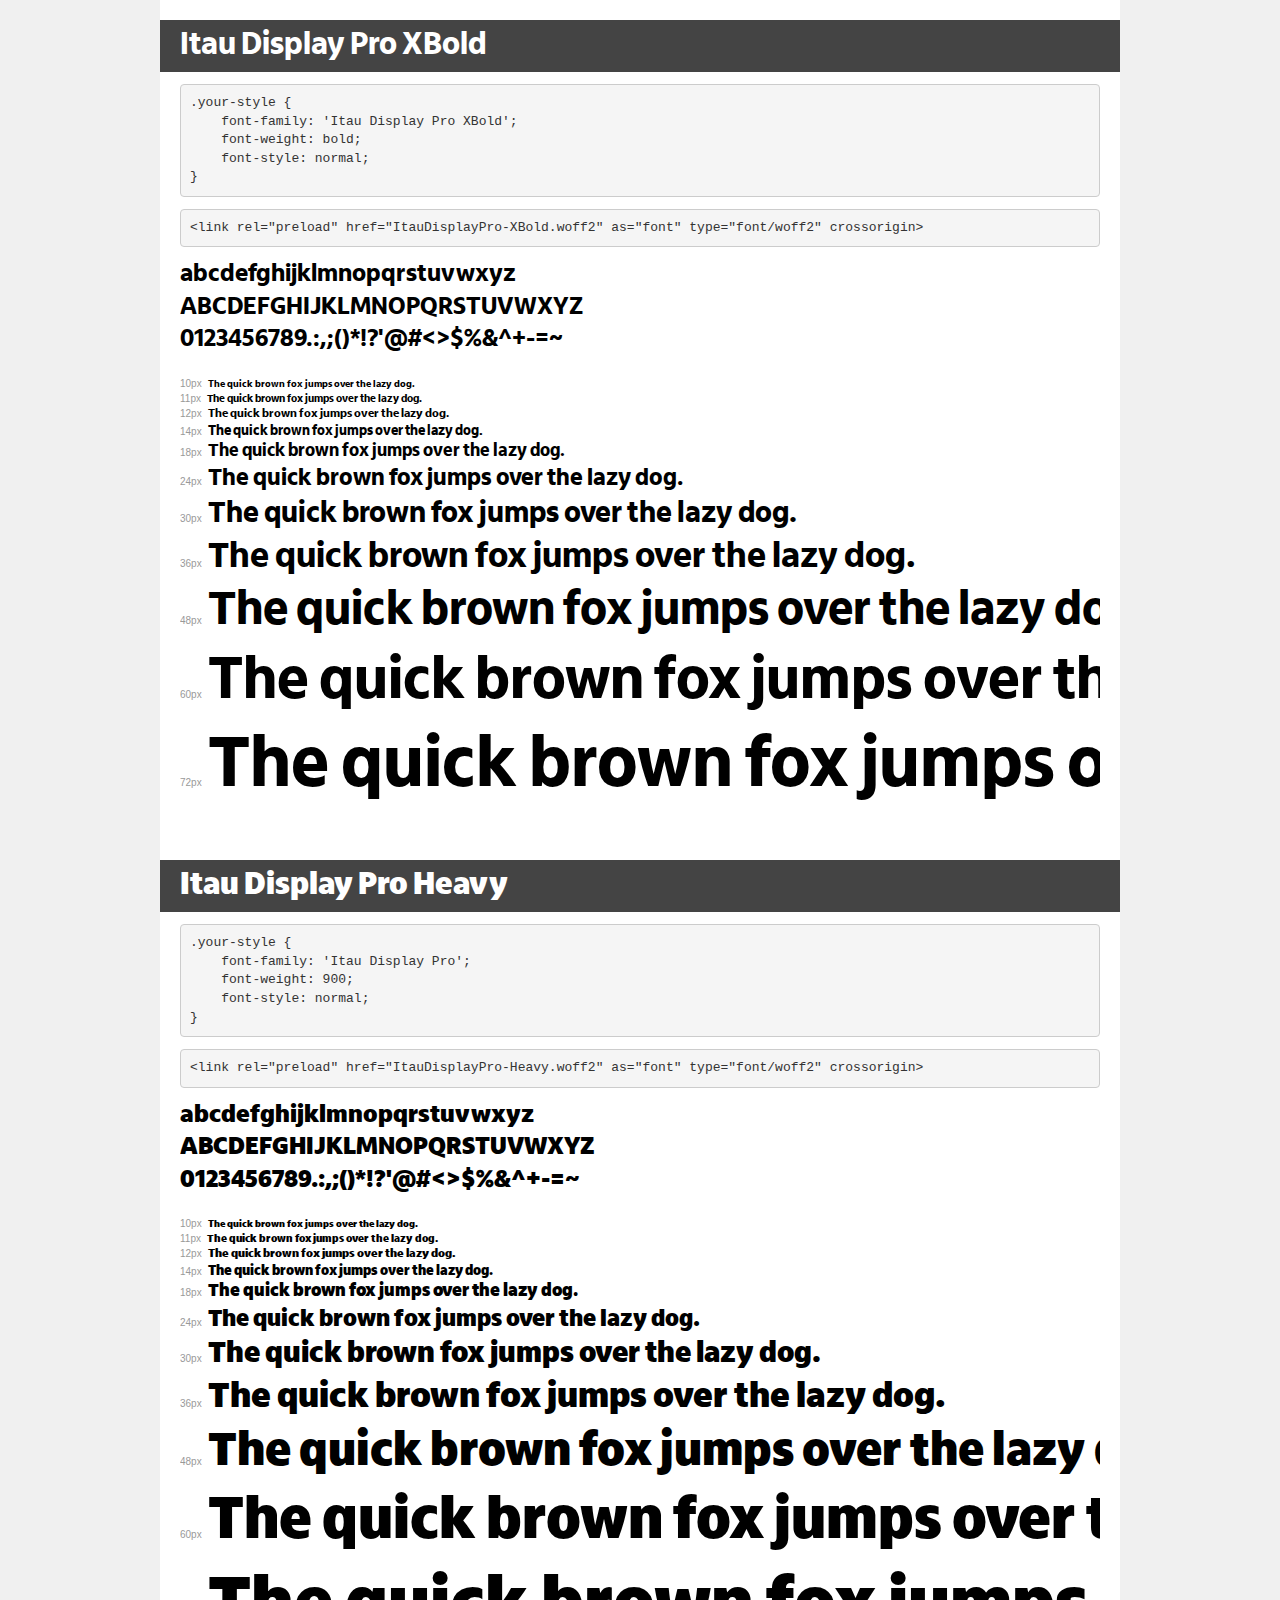
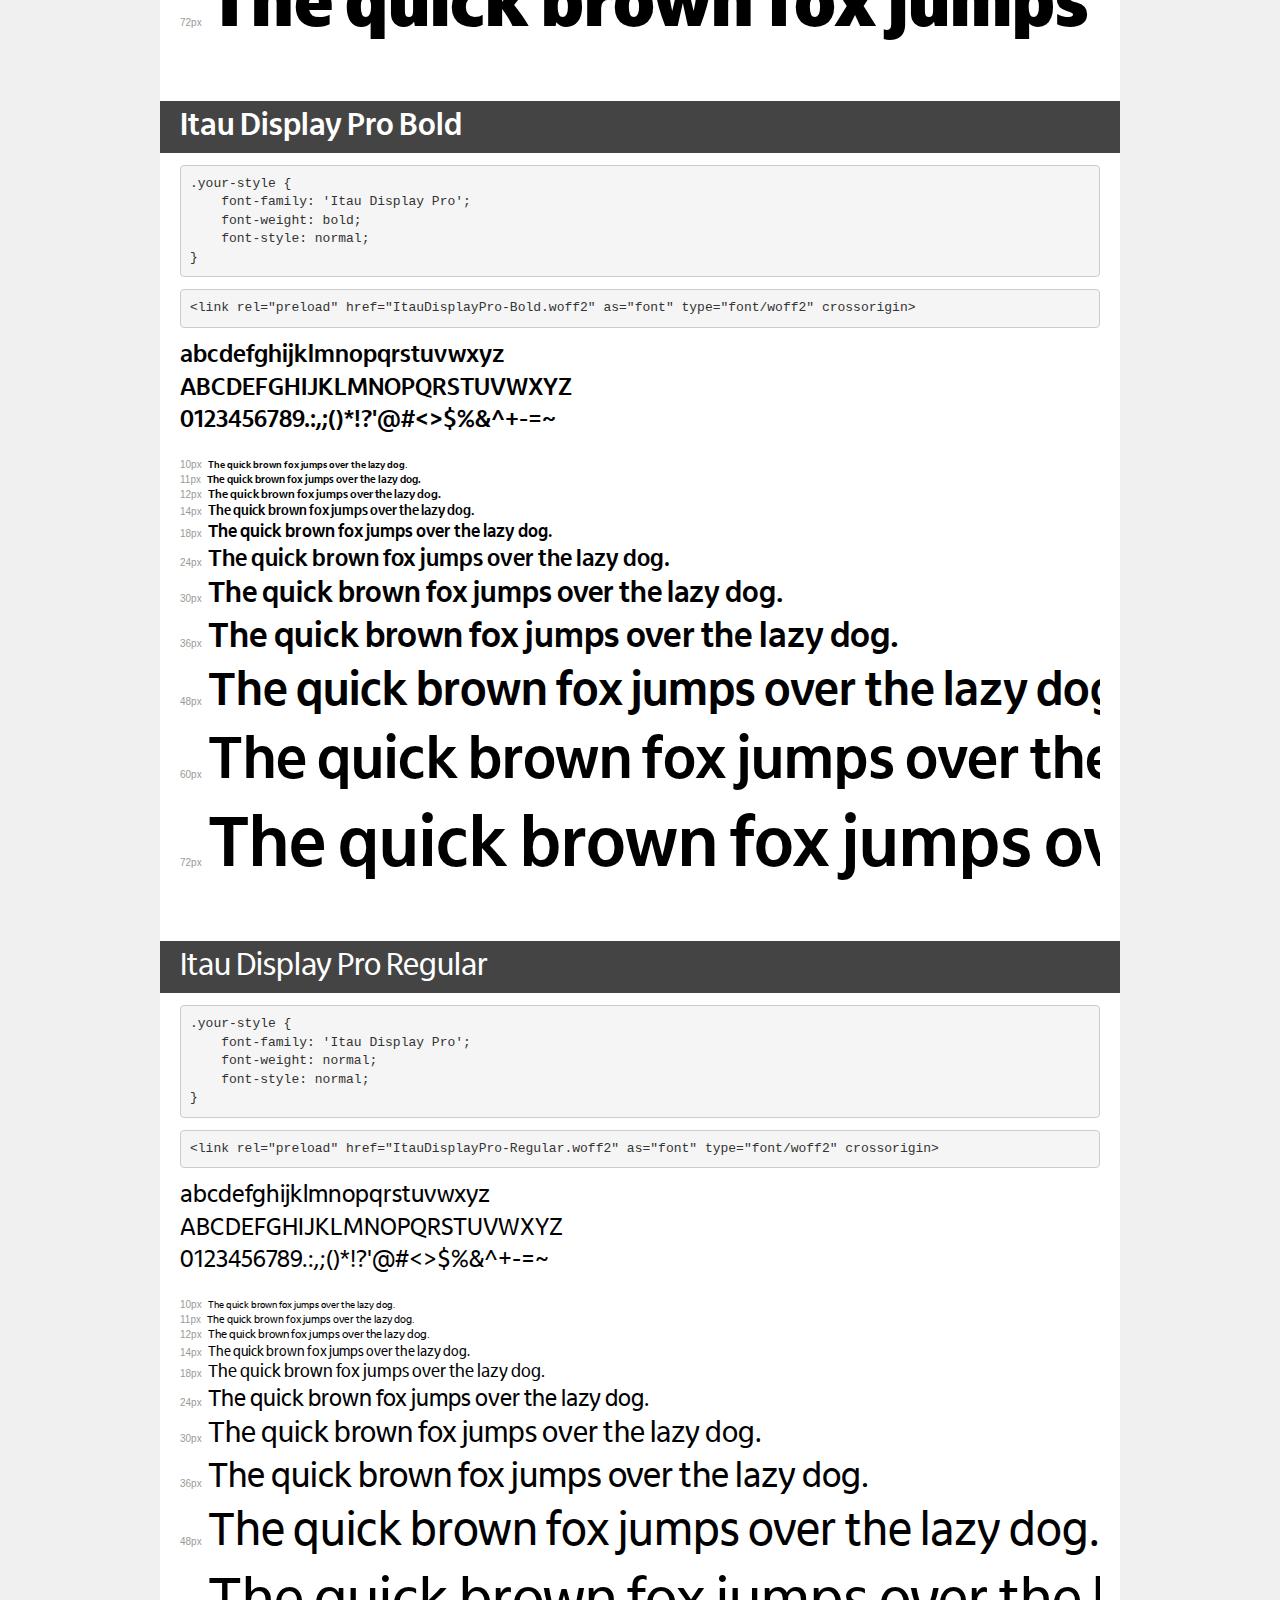
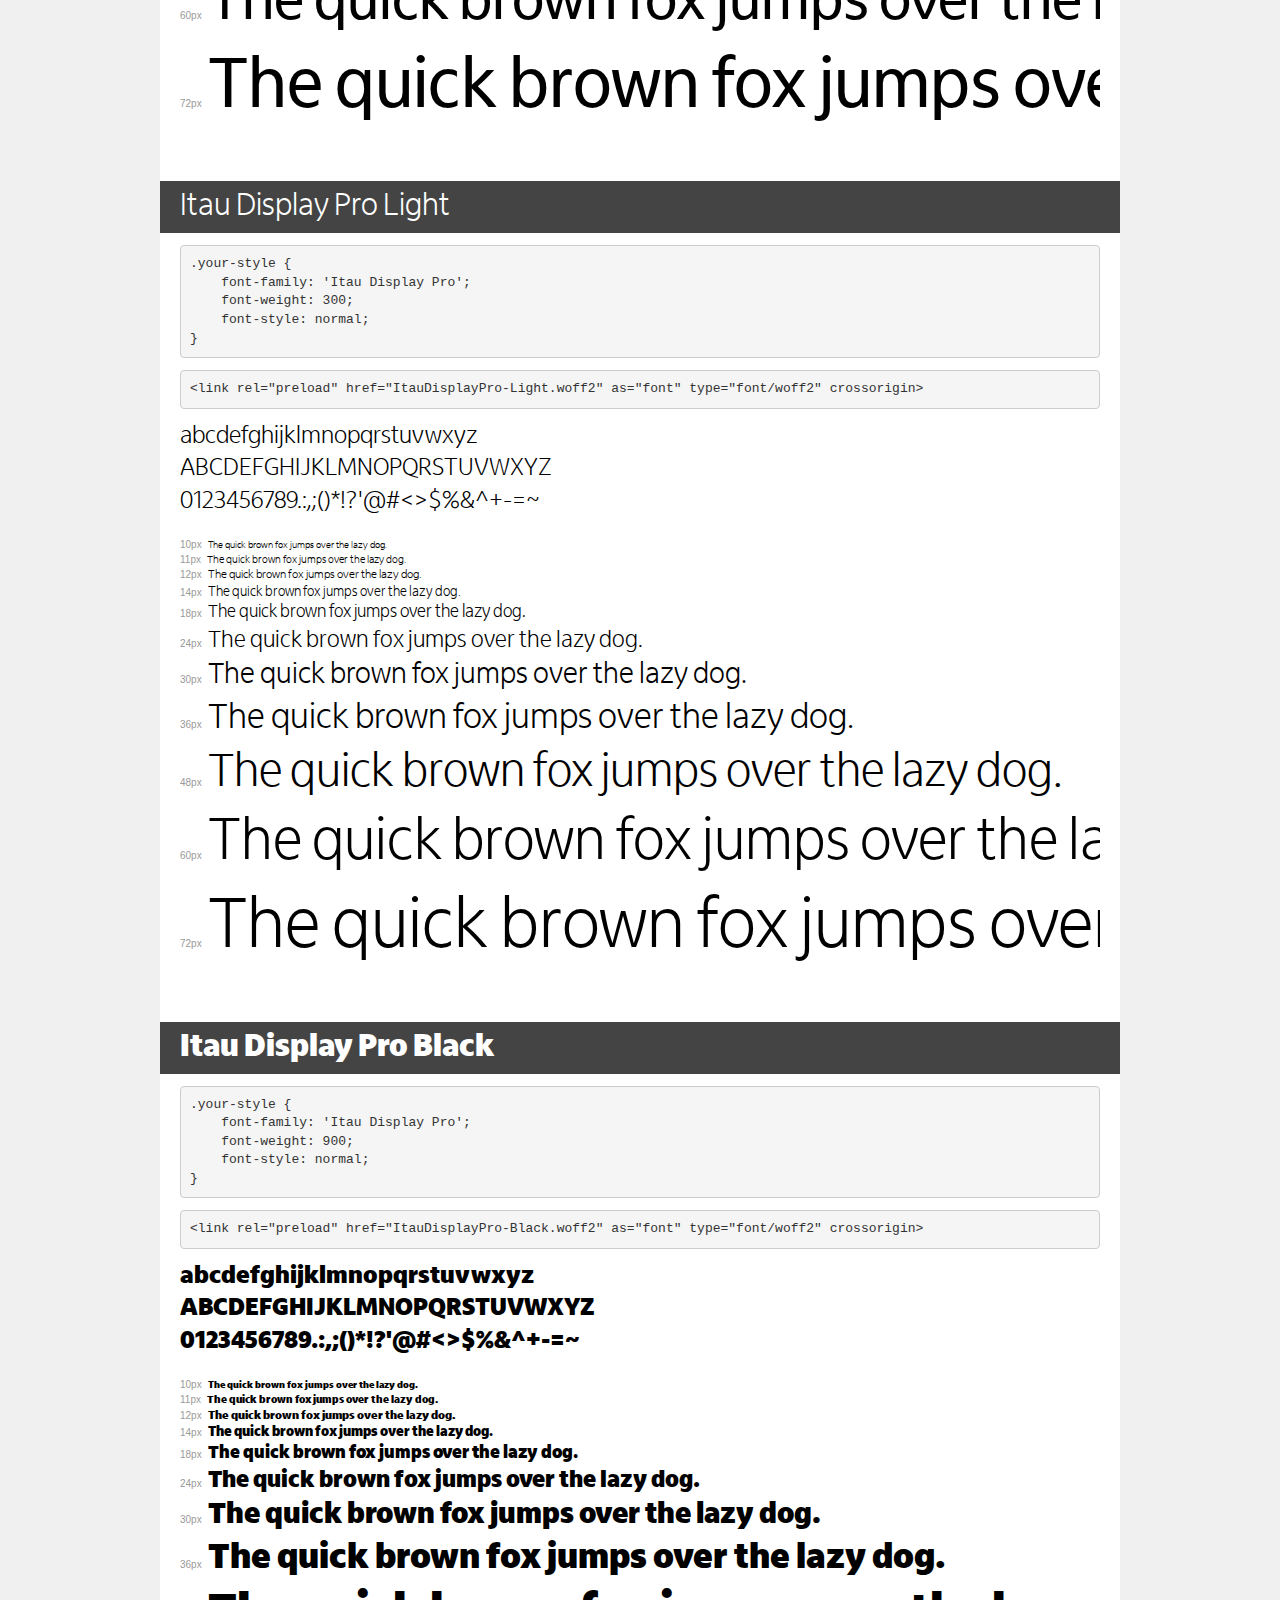
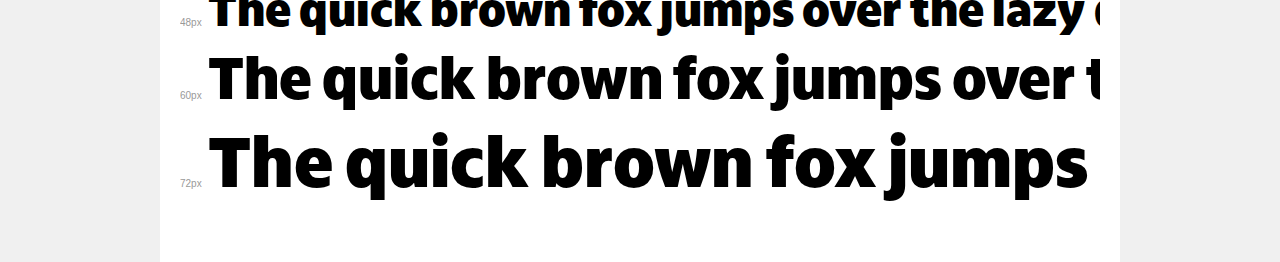
<file: app/assets/fonts/itau/demo.html>
<!DOCTYPE html>
<html lang="en">
<head>
    <meta charset="utf-8">
    <meta http-equiv="X-UA-Compatible" content="IE=edge">
    <meta name="viewport" content="width=device-width, initial-scale=1">
    <meta name="robots" content="noindex, noarchive">
    <meta name="format-detection" content="telephone=no">
    <title>Transfonter demo</title>
    <link href="stylesheet.css" rel="stylesheet">
    <style>
        /*
        http://meyerweb.com/eric/tools/css/reset/
        v2.0 | 20110126
        License: none (public domain)
        */
        html, body, div, span, applet, object, iframe,
        h1, h2, h3, h4, h5, h6, p, blockquote, pre,
        a, abbr, acronym, address, big, cite, code,
        del, dfn, em, img, ins, kbd, q, s, samp,
        small, strike, strong, sub, sup, tt, var,
        b, u, i, center,
        dl, dt, dd, ol, ul, li,
        fieldset, form, label, legend,
        table, caption, tbody, tfoot, thead, tr, th, td,
        article, aside, canvas, details, embed,
        figure, figcaption, footer, header, hgroup,
        menu, nav, output, ruby, section, summary,
        time, mark, audio, video {
            margin: 0;
            padding: 0;
            border: 0;
            font-size: 100%;
            font: inherit;
            vertical-align: baseline;
        }
        /* HTML5 display-role reset for older browsers */
        article, aside, details, figcaption, figure,
        footer, header, hgroup, menu, nav, section {
            display: block;
        }
        body {
            line-height: 1;
        }
        ol, ul {
            list-style: none;
        }
        blockquote, q {
            quotes: none;
        }
        blockquote:before, blockquote:after,
        q:before, q:after {
            content: '';
            content: none;
        }
        table {
            border-collapse: collapse;
            border-spacing: 0;
        }
        /* demo styles */
        body {
            background: #f0f0f0;
            color: #000;
        }
        .page {
            background: #fff;
            width: 920px;
            margin: 0 auto;
            padding: 20px 20px 0 20px;
            overflow: hidden;
        }
        .font-container {
            overflow-x: auto;
            overflow-y: hidden;
            margin-bottom: 40px;
            line-height: 1.3;
            white-space: nowrap;
            padding-bottom: 5px;
        }
        h1 {
            position: relative;
            background: #444;
            font-size: 32px;
            color: #fff;
            padding: 10px 20px;
            margin: 0 -20px 12px -20px;
        }
        .letters {
            font-size: 25px;
            margin-bottom: 20px;
        }
        .s10:before {
            content: '10px';
        }
        .s11:before {
            content: '11px';
        }
        .s12:before {
            content: '12px';
        }
        .s14:before {
            content: '14px';
        }
        .s18:before {
            content: '18px';
        }
        .s24:before {
            content: '24px';
        }
        .s30:before {
            content: '30px';
        }
        .s36:before {
            content: '36px';
        }
        .s48:before {
            content: '48px';
        }
        .s60:before {
            content: '60px';
        }
        .s72:before {
            content: '72px';
        }
        .s10:before, .s11:before, .s12:before, .s14:before,
        .s18:before, .s24:before, .s30:before, .s36:before,
        .s48:before, .s60:before, .s72:before {
            font-family: Arial, sans-serif;
            font-size: 10px;
            font-weight: normal;
            font-style: normal;
            color: #999;
            padding-right: 6px;
        }
        pre {
            display: block;
            padding: 9px;
            margin: 0 0 12px;
            font-family: Monaco, Menlo, Consolas, "Courier New", monospace;
            font-size: 13px;
            line-height: 1.428571429;
            color: #333;
            font-weight: normal;
            font-style: normal;
            background-color: #f5f5f5;
            border: 1px solid #ccc;
            overflow-x: auto;
            border-radius: 4px;
        }
        /* responsive */
        @media (max-width: 959px) {
            .page {
                width: auto;
                margin: 0;
            }
        }
    </style>
</head>
<body>
<div class="page">
    <div class="demo">
        <h1 style="font-family: 'Itau Display Pro XBold'; font-weight: bold; font-style: normal;">Itau Display Pro XBold</h1>
        <pre title="Usage">.your-style {
    font-family: 'Itau Display Pro XBold';
    font-weight: bold;
    font-style: normal;
}</pre>
        <pre title="Preload (optional)">
&lt;link rel=&quot;preload&quot; href=&quot;ItauDisplayPro-XBold.woff2&quot; as=&quot;font&quot; type=&quot;font/woff2&quot; crossorigin&gt;</pre>
        <div class="font-container" style="font-family: 'Itau Display Pro XBold'; font-weight: bold; font-style: normal;">
            <p class="letters">
                abcdefghijklmnopqrstuvwxyz<br>
ABCDEFGHIJKLMNOPQRSTUVWXYZ<br>
                0123456789.:,;()*!?'@#&lt;&gt;$%&^+-=~
            </p>
            <p class="s10" style="font-size: 10px;">The quick brown fox jumps over the lazy dog.</p>
            <p class="s11" style="font-size: 11px;">The quick brown fox jumps over the lazy dog.</p>
            <p class="s12" style="font-size: 12px;">The quick brown fox jumps over the lazy dog.</p>
            <p class="s14" style="font-size: 14px;">The quick brown fox jumps over the lazy dog.</p>
            <p class="s18" style="font-size: 18px;">The quick brown fox jumps over the lazy dog.</p>
            <p class="s24" style="font-size: 24px;">The quick brown fox jumps over the lazy dog.</p>
            <p class="s30" style="font-size: 30px;">The quick brown fox jumps over the lazy dog.</p>
            <p class="s36" style="font-size: 36px;">The quick brown fox jumps over the lazy dog.</p>
            <p class="s48" style="font-size: 48px;">The quick brown fox jumps over the lazy dog.</p>
            <p class="s60" style="font-size: 60px;">The quick brown fox jumps over the lazy dog.</p>
            <p class="s72" style="font-size: 72px;">The quick brown fox jumps over the lazy dog.</p>
        </div>
    </div>

    <div class="demo">
        <h1 style="font-family: 'Itau Display Pro'; font-weight: 900; font-style: normal;">Itau Display Pro Heavy</h1>
        <pre title="Usage">.your-style {
    font-family: 'Itau Display Pro';
    font-weight: 900;
    font-style: normal;
}</pre>
        <pre title="Preload (optional)">
&lt;link rel=&quot;preload&quot; href=&quot;ItauDisplayPro-Heavy.woff2&quot; as=&quot;font&quot; type=&quot;font/woff2&quot; crossorigin&gt;</pre>
        <div class="font-container" style="font-family: 'Itau Display Pro'; font-weight: 900; font-style: normal;">
            <p class="letters">
                abcdefghijklmnopqrstuvwxyz<br>
ABCDEFGHIJKLMNOPQRSTUVWXYZ<br>
                0123456789.:,;()*!?'@#&lt;&gt;$%&^+-=~
            </p>
            <p class="s10" style="font-size: 10px;">The quick brown fox jumps over the lazy dog.</p>
            <p class="s11" style="font-size: 11px;">The quick brown fox jumps over the lazy dog.</p>
            <p class="s12" style="font-size: 12px;">The quick brown fox jumps over the lazy dog.</p>
            <p class="s14" style="font-size: 14px;">The quick brown fox jumps over the lazy dog.</p>
            <p class="s18" style="font-size: 18px;">The quick brown fox jumps over the lazy dog.</p>
            <p class="s24" style="font-size: 24px;">The quick brown fox jumps over the lazy dog.</p>
            <p class="s30" style="font-size: 30px;">The quick brown fox jumps over the lazy dog.</p>
            <p class="s36" style="font-size: 36px;">The quick brown fox jumps over the lazy dog.</p>
            <p class="s48" style="font-size: 48px;">The quick brown fox jumps over the lazy dog.</p>
            <p class="s60" style="font-size: 60px;">The quick brown fox jumps over the lazy dog.</p>
            <p class="s72" style="font-size: 72px;">The quick brown fox jumps over the lazy dog.</p>
        </div>
    </div>

    <div class="demo">
        <h1 style="font-family: 'Itau Display Pro'; font-weight: bold; font-style: normal;">Itau Display Pro Bold</h1>
        <pre title="Usage">.your-style {
    font-family: 'Itau Display Pro';
    font-weight: bold;
    font-style: normal;
}</pre>
        <pre title="Preload (optional)">
&lt;link rel=&quot;preload&quot; href=&quot;ItauDisplayPro-Bold.woff2&quot; as=&quot;font&quot; type=&quot;font/woff2&quot; crossorigin&gt;</pre>
        <div class="font-container" style="font-family: 'Itau Display Pro'; font-weight: bold; font-style: normal;">
            <p class="letters">
                abcdefghijklmnopqrstuvwxyz<br>
ABCDEFGHIJKLMNOPQRSTUVWXYZ<br>
                0123456789.:,;()*!?'@#&lt;&gt;$%&^+-=~
            </p>
            <p class="s10" style="font-size: 10px;">The quick brown fox jumps over the lazy dog.</p>
            <p class="s11" style="font-size: 11px;">The quick brown fox jumps over the lazy dog.</p>
            <p class="s12" style="font-size: 12px;">The quick brown fox jumps over the lazy dog.</p>
            <p class="s14" style="font-size: 14px;">The quick brown fox jumps over the lazy dog.</p>
            <p class="s18" style="font-size: 18px;">The quick brown fox jumps over the lazy dog.</p>
            <p class="s24" style="font-size: 24px;">The quick brown fox jumps over the lazy dog.</p>
            <p class="s30" style="font-size: 30px;">The quick brown fox jumps over the lazy dog.</p>
            <p class="s36" style="font-size: 36px;">The quick brown fox jumps over the lazy dog.</p>
            <p class="s48" style="font-size: 48px;">The quick brown fox jumps over the lazy dog.</p>
            <p class="s60" style="font-size: 60px;">The quick brown fox jumps over the lazy dog.</p>
            <p class="s72" style="font-size: 72px;">The quick brown fox jumps over the lazy dog.</p>
        </div>
    </div>

    <div class="demo">
        <h1 style="font-family: 'Itau Display Pro'; font-weight: normal; font-style: normal;">Itau Display Pro Regular</h1>
        <pre title="Usage">.your-style {
    font-family: 'Itau Display Pro';
    font-weight: normal;
    font-style: normal;
}</pre>
        <pre title="Preload (optional)">
&lt;link rel=&quot;preload&quot; href=&quot;ItauDisplayPro-Regular.woff2&quot; as=&quot;font&quot; type=&quot;font/woff2&quot; crossorigin&gt;</pre>
        <div class="font-container" style="font-family: 'Itau Display Pro'; font-weight: normal; font-style: normal;">
            <p class="letters">
                abcdefghijklmnopqrstuvwxyz<br>
ABCDEFGHIJKLMNOPQRSTUVWXYZ<br>
                0123456789.:,;()*!?'@#&lt;&gt;$%&^+-=~
            </p>
            <p class="s10" style="font-size: 10px;">The quick brown fox jumps over the lazy dog.</p>
            <p class="s11" style="font-size: 11px;">The quick brown fox jumps over the lazy dog.</p>
            <p class="s12" style="font-size: 12px;">The quick brown fox jumps over the lazy dog.</p>
            <p class="s14" style="font-size: 14px;">The quick brown fox jumps over the lazy dog.</p>
            <p class="s18" style="font-size: 18px;">The quick brown fox jumps over the lazy dog.</p>
            <p class="s24" style="font-size: 24px;">The quick brown fox jumps over the lazy dog.</p>
            <p class="s30" style="font-size: 30px;">The quick brown fox jumps over the lazy dog.</p>
            <p class="s36" style="font-size: 36px;">The quick brown fox jumps over the lazy dog.</p>
            <p class="s48" style="font-size: 48px;">The quick brown fox jumps over the lazy dog.</p>
            <p class="s60" style="font-size: 60px;">The quick brown fox jumps over the lazy dog.</p>
            <p class="s72" style="font-size: 72px;">The quick brown fox jumps over the lazy dog.</p>
        </div>
    </div>

    <div class="demo">
        <h1 style="font-family: 'Itau Display Pro'; font-weight: 300; font-style: normal;">Itau Display Pro Light</h1>
        <pre title="Usage">.your-style {
    font-family: 'Itau Display Pro';
    font-weight: 300;
    font-style: normal;
}</pre>
        <pre title="Preload (optional)">
&lt;link rel=&quot;preload&quot; href=&quot;ItauDisplayPro-Light.woff2&quot; as=&quot;font&quot; type=&quot;font/woff2&quot; crossorigin&gt;</pre>
        <div class="font-container" style="font-family: 'Itau Display Pro'; font-weight: 300; font-style: normal;">
            <p class="letters">
                abcdefghijklmnopqrstuvwxyz<br>
ABCDEFGHIJKLMNOPQRSTUVWXYZ<br>
                0123456789.:,;()*!?'@#&lt;&gt;$%&^+-=~
            </p>
            <p class="s10" style="font-size: 10px;">The quick brown fox jumps over the lazy dog.</p>
            <p class="s11" style="font-size: 11px;">The quick brown fox jumps over the lazy dog.</p>
            <p class="s12" style="font-size: 12px;">The quick brown fox jumps over the lazy dog.</p>
            <p class="s14" style="font-size: 14px;">The quick brown fox jumps over the lazy dog.</p>
            <p class="s18" style="font-size: 18px;">The quick brown fox jumps over the lazy dog.</p>
            <p class="s24" style="font-size: 24px;">The quick brown fox jumps over the lazy dog.</p>
            <p class="s30" style="font-size: 30px;">The quick brown fox jumps over the lazy dog.</p>
            <p class="s36" style="font-size: 36px;">The quick brown fox jumps over the lazy dog.</p>
            <p class="s48" style="font-size: 48px;">The quick brown fox jumps over the lazy dog.</p>
            <p class="s60" style="font-size: 60px;">The quick brown fox jumps over the lazy dog.</p>
            <p class="s72" style="font-size: 72px;">The quick brown fox jumps over the lazy dog.</p>
        </div>
    </div>

    <div class="demo">
        <h1 style="font-family: 'Itau Display Pro'; font-weight: 900; font-style: normal;">Itau Display Pro Black</h1>
        <pre title="Usage">.your-style {
    font-family: 'Itau Display Pro';
    font-weight: 900;
    font-style: normal;
}</pre>
        <pre title="Preload (optional)">
&lt;link rel=&quot;preload&quot; href=&quot;ItauDisplayPro-Black.woff2&quot; as=&quot;font&quot; type=&quot;font/woff2&quot; crossorigin&gt;</pre>
        <div class="font-container" style="font-family: 'Itau Display Pro'; font-weight: 900; font-style: normal;">
            <p class="letters">
                abcdefghijklmnopqrstuvwxyz<br>
ABCDEFGHIJKLMNOPQRSTUVWXYZ<br>
                0123456789.:,;()*!?'@#&lt;&gt;$%&^+-=~
            </p>
            <p class="s10" style="font-size: 10px;">The quick brown fox jumps over the lazy dog.</p>
            <p class="s11" style="font-size: 11px;">The quick brown fox jumps over the lazy dog.</p>
            <p class="s12" style="font-size: 12px;">The quick brown fox jumps over the lazy dog.</p>
            <p class="s14" style="font-size: 14px;">The quick brown fox jumps over the lazy dog.</p>
            <p class="s18" style="font-size: 18px;">The quick brown fox jumps over the lazy dog.</p>
            <p class="s24" style="font-size: 24px;">The quick brown fox jumps over the lazy dog.</p>
            <p class="s30" style="font-size: 30px;">The quick brown fox jumps over the lazy dog.</p>
            <p class="s36" style="font-size: 36px;">The quick brown fox jumps over the lazy dog.</p>
            <p class="s48" style="font-size: 48px;">The quick brown fox jumps over the lazy dog.</p>
            <p class="s60" style="font-size: 60px;">The quick brown fox jumps over the lazy dog.</p>
            <p class="s72" style="font-size: 72px;">The quick brown fox jumps over the lazy dog.</p>
        </div>
    </div>

</div>
</body>
</html>
</file>
<file: app/assets/fonts/arial/stylesheet.css>
@font-face {
    font-family: 'Arial';
    src: url('Arial-BoldMT.woff2') format('woff2'),
        url('Arial-BoldMT.woff') format('woff');
    font-weight: bold;
    font-style: normal;
    font-display: swap;
}

@font-face {
    font-family: 'Arial';
    src: url('Arial-BoldMT.woff2') format('woff2'),
        url('Arial-BoldMT.woff') format('woff');
    font-weight: bold;
    font-style: normal;
    font-display: swap;
}

@font-face {
    font-family: 'Arial';
    src: url('ArialMT.woff2') format('woff2'),
        url('ArialMT.woff') format('woff');
    font-weight: normal;
    font-style: normal;
    font-display: swap;
}

@font-face {
    font-family: 'Arial';
    src: url('Arial-BlackItalic.woff2') format('woff2'),
        url('Arial-BlackItalic.woff') format('woff');
    font-weight: 900;
    font-style: italic;
    font-display: swap;
}

@font-face {
    font-family: 'Arial CE MT';
    src: url('ArialCEMTBlack-Regular.woff2') format('woff2'),
        url('ArialCEMTBlack-Regular.woff') format('woff');
    font-weight: 900;
    font-style: normal;
    font-display: swap;
}

@font-face {
    font-family: 'Arial CE';
    src: url('Arial-BoldMT.woff2') format('woff2'),
        url('Arial-BoldMT.woff') format('woff');
    font-weight: 100;
    font-style: normal;
    font-display: swap;
}

@font-face {
    font-family: 'Arial CE';
    src: url('ArialCE.woff2') format('woff2'),
        url('ArialCE.woff') format('woff');
    font-weight: 500;
    font-style: normal;
    font-display: swap;
}

@font-face {
    font-family: 'Arial';
    src: url('Arial-BoldItalicMT.woff2') format('woff2'),
        url('Arial-BoldItalicMT.woff') format('woff');
    font-weight: bold;
    font-style: italic;
    font-display: swap;
}

@font-face {
    font-family: 'Arial CE';
    src: url('ArialCE-BoldItalic.woff2') format('woff2'),
        url('ArialCE-BoldItalic.woff') format('woff');
    font-weight: bold;
    font-style: italic;
    font-display: swap;
}

@font-face {
    font-family: 'Arial';
    src: url('Arial-BoldItalicMT.woff2') format('woff2'),
        url('Arial-BoldItalicMT.woff') format('woff');
    font-weight: bold;
    font-style: italic;
    font-display: swap;
}

@font-face {
    font-family: 'Arial CE';
    src: url('ArialCE-Italic.woff2') format('woff2'),
        url('ArialCE-Italic.woff') format('woff');
    font-weight: 500;
    font-style: italic;
    font-display: swap;
}

@font-face {
    font-family: 'Arial';
    src: url('Arial-Lgt.woff2') format('woff2'),
        url('Arial-Lgt.woff') format('woff');
    font-weight: 300;
    font-style: normal;
    font-display: swap;
}

@font-face {
    font-family: 'Arial';
    src: url('Arial-LgtItl.woff2') format('woff2'),
        url('Arial-LgtItl.woff') format('woff');
    font-weight: 300;
    font-style: italic;
    font-display: swap;
}

@font-face {
    font-family: 'Arial';
    src: url('Arial-ItalicMT.woff2') format('woff2'),
        url('Arial-ItalicMT.woff') format('woff');
    font-weight: normal;
    font-style: italic;
    font-display: swap;
}

@font-face {
    font-family: 'Arial';
    src: url('Arial-ItalicMT.woff2') format('woff2'),
        url('Arial-ItalicMT.woff') format('woff');
    font-weight: normal;
    font-style: italic;
    font-display: swap;
}

@font-face {
    font-family: 'Arial';
    src: url('Arial-MdmItl.woff2') format('woff2'),
        url('Arial-MdmItl.woff') format('woff');
    font-weight: 500;
    font-style: italic;
    font-display: swap;
}

@font-face {
    font-family: 'Arial';
    src: url('Arial-Mdm.woff2') format('woff2'),
        url('Arial-Mdm.woff') format('woff');
    font-weight: 500;
    font-style: normal;
    font-display: swap;
}

@font-face {
    font-family: 'Arial Narrow';
    src: url('ArialNarrow-BoldItalic.woff2') format('woff2'),
        url('ArialNarrow-BoldItalic.woff') format('woff');
    font-weight: bold;
    font-style: italic;
    font-display: swap;
}

@font-face {
    font-family: 'Arial Narrow';
    src: url('ArialNarrow.woff2') format('woff2'),
        url('ArialNarrow.woff') format('woff');
    font-weight: normal;
    font-style: normal;
    font-display: swap;
}

@font-face {
    font-family: 'Arial Narrow';
    src: url('ArialNarrow-Italic.woff2') format('woff2'),
        url('ArialNarrow-Italic.woff') format('woff');
    font-weight: normal;
    font-style: italic;
    font-display: swap;
}

@font-face {
    font-family: 'Arial';
    src: url('Arial-Black.woff2') format('woff2'),
        url('Arial-Black.woff') format('woff');
    font-weight: 900;
    font-style: normal;
    font-display: swap;
}

@font-face {
    font-family: 'Arial Narrow';
    src: url('ArialNarrow-Bold.woff2') format('woff2'),
        url('ArialNarrow-Bold.woff') format('woff');
    font-weight: bold;
    font-style: normal;
    font-display: swap;
}
</file>
<file: app/assets/fonts/itau/stylesheet.css>
@font-face {
    font-family: 'Itau Display Pro XBold';
    src: url('ItauDisplayPro-XBold.woff2') format('woff2'),
        url('ItauDisplayPro-XBold.woff') format('woff'),
        url('ItauDisplayPro-XBold.ttf') format('truetype');
    font-weight: bold;
    font-style: normal;
    font-display: swap;
}

@font-face {
    font-family: 'Itau Display Pro';
    src: url('ItauDisplayPro-Heavy.woff2') format('woff2'),
        url('ItauDisplayPro-Heavy.woff') format('woff'),
        url('ItauDisplayPro-Heavy.ttf') format('truetype');
    font-weight: 900;
    font-style: normal;
    font-display: swap;
}

@font-face {
    font-family: 'Itau Display Pro';
    src: url('ItauDisplayPro-Bold.woff2') format('woff2'),
        url('ItauDisplayPro-Bold.woff') format('woff'),
        url('ItauDisplayPro-Bold.ttf') format('truetype');
    font-weight: bold;
    font-style: normal;
    font-display: swap;
}

@font-face {
    font-family: 'Itau Display Pro';
    src: url('ItauDisplayPro-Regular.woff2') format('woff2'),
        url('ItauDisplayPro-Regular.woff') format('woff'),
        url('ItauDisplayPro-Regular.ttf') format('truetype');
    font-weight: normal;
    font-style: normal;
    font-display: swap;
}

@font-face {
    font-family: 'Itau Display Pro';
    src: url('ItauDisplayPro-Light.woff2') format('woff2'),
        url('ItauDisplayPro-Light.woff') format('woff'),
        url('ItauDisplayPro-Light.ttf') format('truetype');
    font-weight: 300;
    font-style: normal;
    font-display: swap;
}

@font-face {
    font-family: 'Itau Display Pro';
    src: url('ItauDisplayPro-Black.woff2') format('woff2'),
        url('ItauDisplayPro-Black.woff') format('woff'),
        url('ItauDisplayPro-Black.ttf') format('truetype');
    font-weight: 900;
    font-style: normal;
    font-display: swap;
}
</file>
